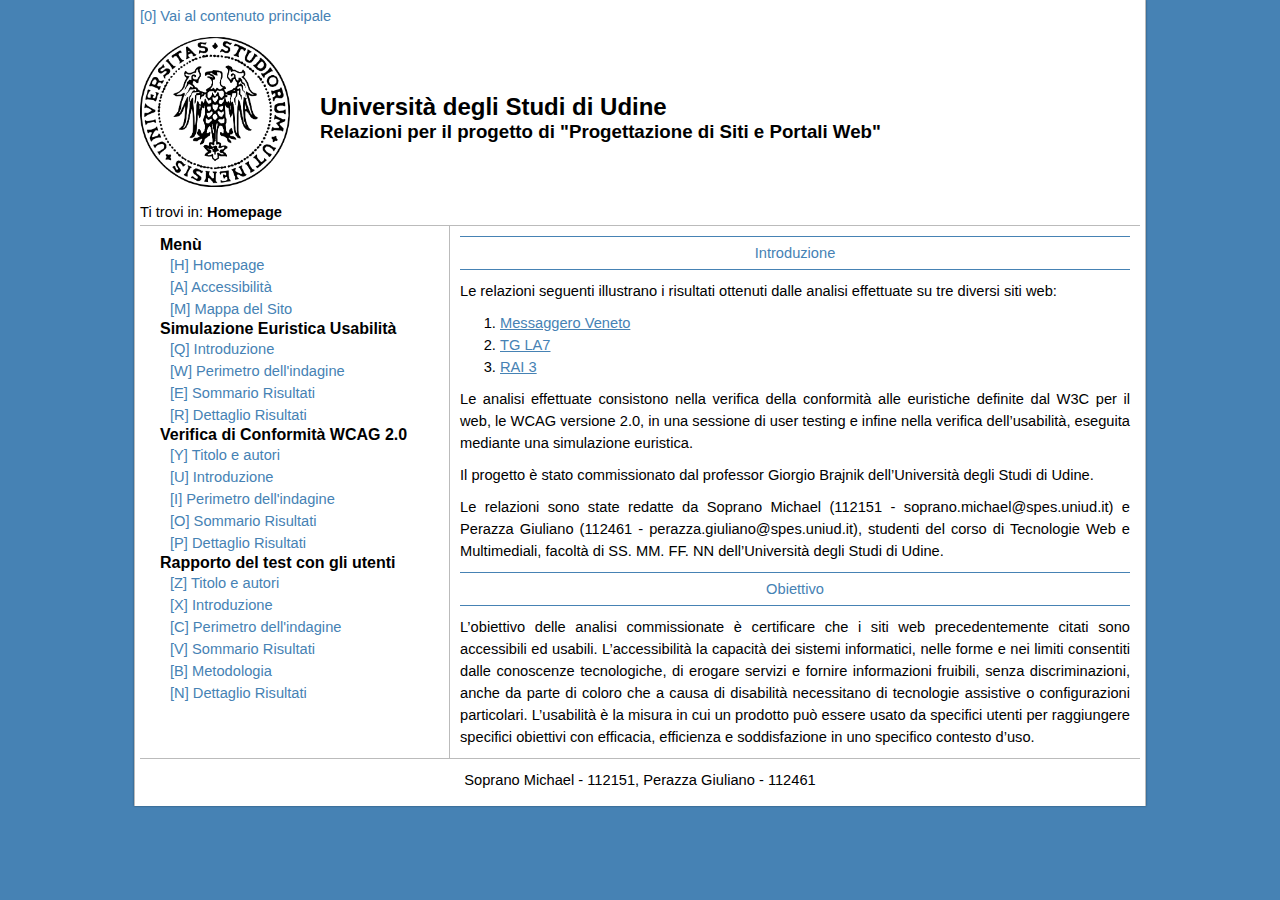
<file: Sito/index.html>
<!DOCTYPE html>
<html>
<head>
	<meta charset="utf-8">
	<title>Progettazione Siti e Portali Web </title>
	<link rel="stylesheet" media="screen" type="text/css" href="css/style.css"/>
</head>
<body>
	<div id="container">
		<div id="header">
			<a accesskey="0" href="#columnright">[0] Vai al contenuto principale</a><br />
			<div id="logo">
				<img src="img/logo_uniud.png" alt="Logo dell'università degli studi di Udine" width="150" height="150">				
			</div>
			<p id="location">Ti trovi in: <strong>Homepage</strong></p>
			<div id="title">
			<h2>Università degli Studi di Udine</h2>
				<h3>Relazioni per il progetto di "Progettazione di Siti e Portali Web"</h3>
				</div>
		</div>
		<div id="columnleft">
			<nav>
				<ul>
					<li>Menù</li>
					<li><a accesskey="h" href="index.html">[H] Homepage</a></li>
					<li><a accesskey="a" href="html/accessibilita.html">[A] Accessibilità</a></li>
					<li><a accesskey="m" href="html/mappa.html">[M] Mappa del Sito</a></li>
				</ul>			
					<ul>
						<li>Simulazione Euristica Usabilità</li>
						<li><a accesskey="q" href="html/simulazione.html#introduzione">[Q] Introduzione</a></li>
						<li><a accesskey="w" href="html/simulazione.html#perimetro">[W] Perimetro dell'indagine</a></li>
						<li><a accesskey="e" href="html/simulazione.html#sommario">[E] Sommario Risultati</a></li>
						<li><a accesskey="r" href="html/simulazione.html#dettaglio">[R] Dettaglio Risultati</a></li>
					</ul>					
					<ul>
						<li>Verifica di Conformità WCAG 2.0</li>
						<li><a accesskey="y" href="html/conformita.html#titolo">[Y] Titolo e autori</a></li>
						<li><a accesskey="u" href="html/conformita.html#introduzione">[U] Introduzione</a></li>
						<li><a accesskey="i" href="html/conformita.html#perimetro">[I] Perimetro dell'indagine</a></li>
						<li><a accesskey="o" href="html/conformita.html#sommario">[O] Sommario Risultati</a></li>
						<li><a accesskey="p" href="html/conformita.html#dettaglio">[P] Dettaglio Risultati</a></li>
					</ul>					
					<ul>
						<li>Rapporto del test con gli utenti</li>
						<li><a accesskey="Z" href="html/utenti.html#titolo">[Z] Titolo e autori</a></li>
						<li><a accesskey="X" href="html/utenti.html#introduzione">[X] Introduzione</a></li>
						<li><a accesskey="C" href="html/utenti.html#perimetro">[C] Perimetro dell'indagine</a></li>
						<li><a accesskey="V" href="html/utenti.html#sommario">[V] Sommario Risultati</a></li>
						<li><a accesskey="B" href="html/utenti.html#metodologia">[B] Metodologia</a></li>
						<li><a accesskey="N" href="html/utenti.html#dettaglio">[N] Dettaglio Risultati</a></li>
					</ul>
			</nav>
		</div>
		<div id="columnright">
			<p class="sectionTitle">Introduzione</p>

			<p>Le relazioni seguenti illustrano i risultati ottenuti dalle analisi effettuate su tre diversi siti web:</p>

				<ol>
					<li><a href="http://messaggeroveneto.gelocal.it">Messaggero Veneto</a></li>
					<li><a href="http://tg.la7.it">TG LA7</a></li>
					<li><a href="http://rai3.rai.it">RAI 3</a></li>
				</ol>
				
				<p>Le analisi effettuate consistono nella verifica della conformità alle euristiche definite dal W3C per il web, le WCAG versione 2.0, in una sessione di user testing e infine nella verifica dell’usabilità, eseguita mediante una simulazione euristica.</p>

				<p>Il progetto è stato commissionato dal professor Giorgio Brajnik dell’Università degli Studi di Udine.</p>

				<p>Le relazioni sono state redatte da Soprano Michael (112151 - soprano.michael@spes.uniud.it) e Perazza Giuliano (112461 - perazza.giuliano@spes.uniud.it), studenti del corso di Tecnologie Web e Multimediali, facoltà di SS. MM. FF. NN dell’Università degli Studi di Udine.</p>

			<p class="sectionTitle">Obiettivo</p>

			<p>L’obiettivo delle analisi commissionate è certificare che i siti web precedentemente citati sono accessibili ed usabili. L’accessibilità la capacità dei sistemi informatici, nelle forme e nei limiti consentiti dalle conoscenze tecnologiche, di erogare servizi e fornire informazioni fruibili, senza discriminazioni, anche da parte di coloro che a causa di disabilità necessitano di tecnologie assistive o configurazioni particolari. L’usabilità è la misura in cui un prodotto può essere usato da specifici utenti per raggiungere specifici obiettivi con efficacia, efficienza e soddisfazione in uno specifico contesto d’uso.</p>

		</div>
		<div id="footer">
			<p id="authors">Soprano Michael - 112151, Perazza Giuliano - 112461</p>
		</div>
	</div>
</body>
</html>
</file>
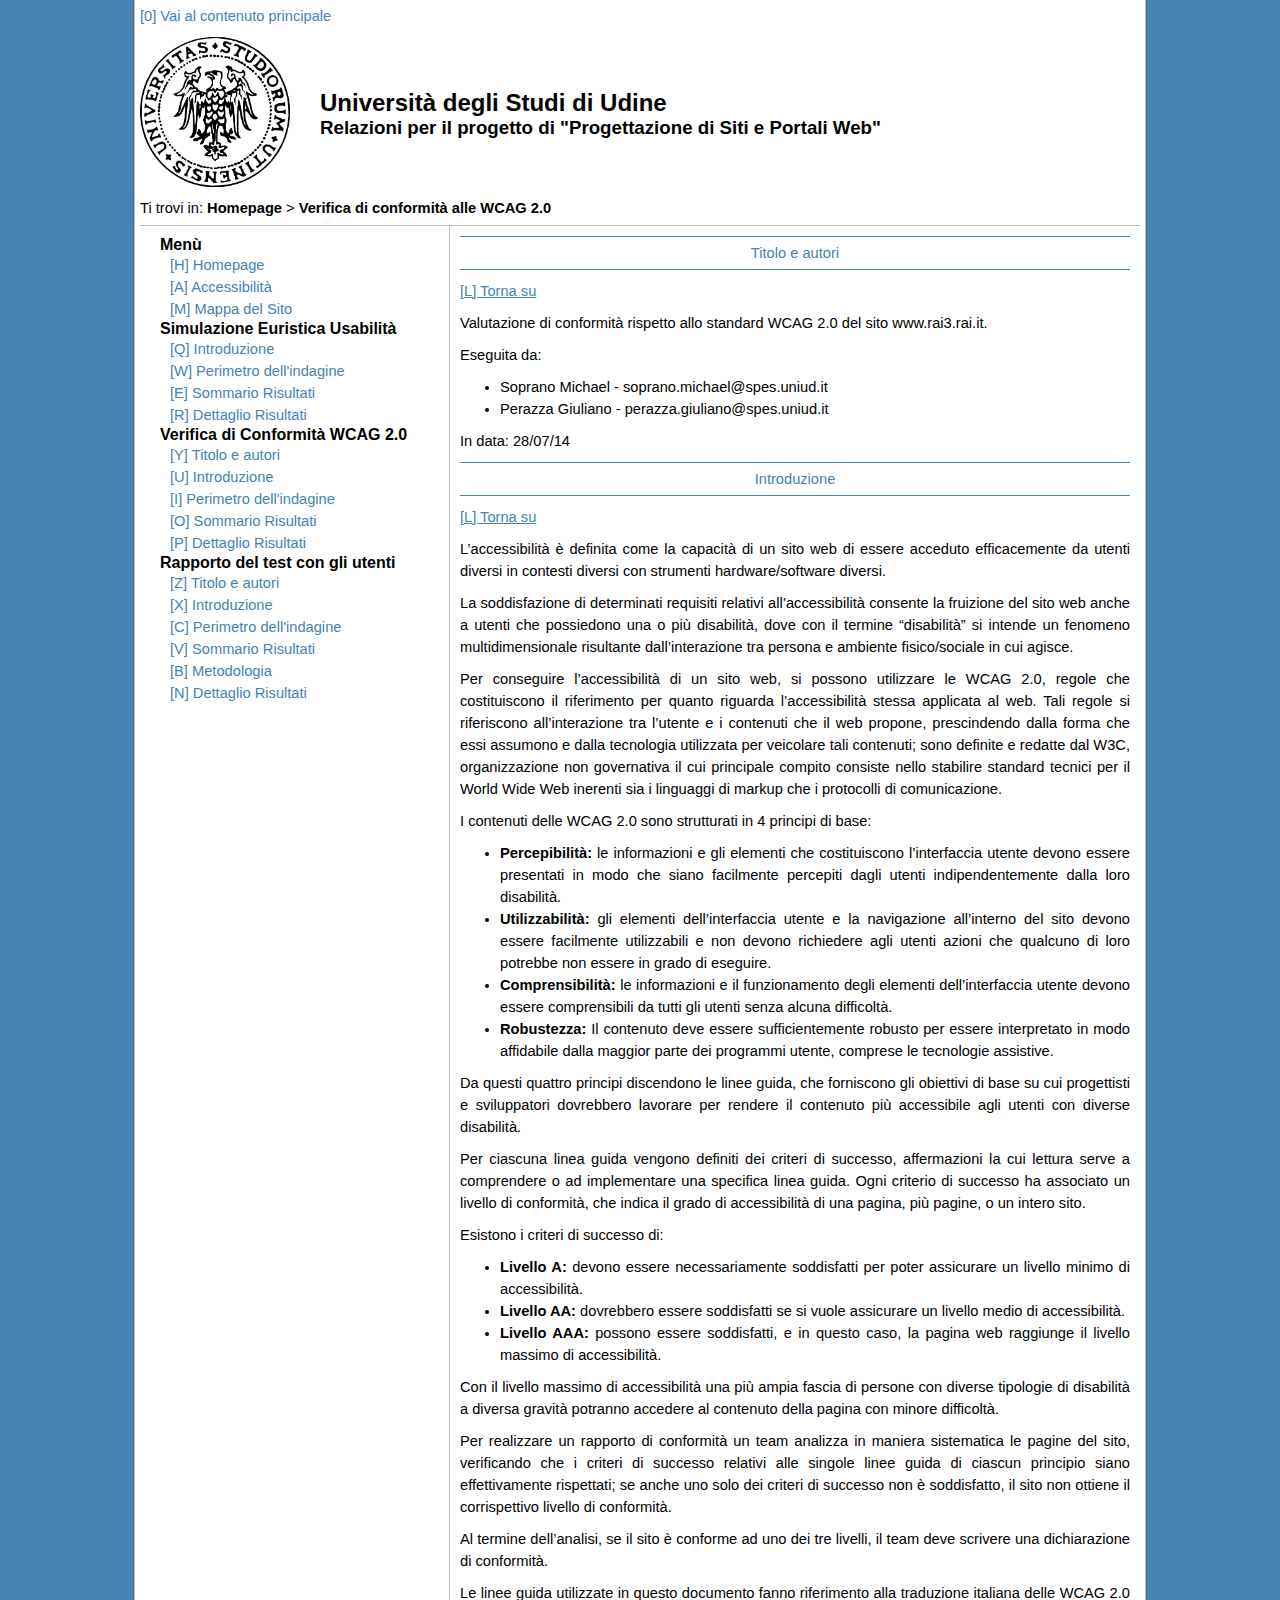
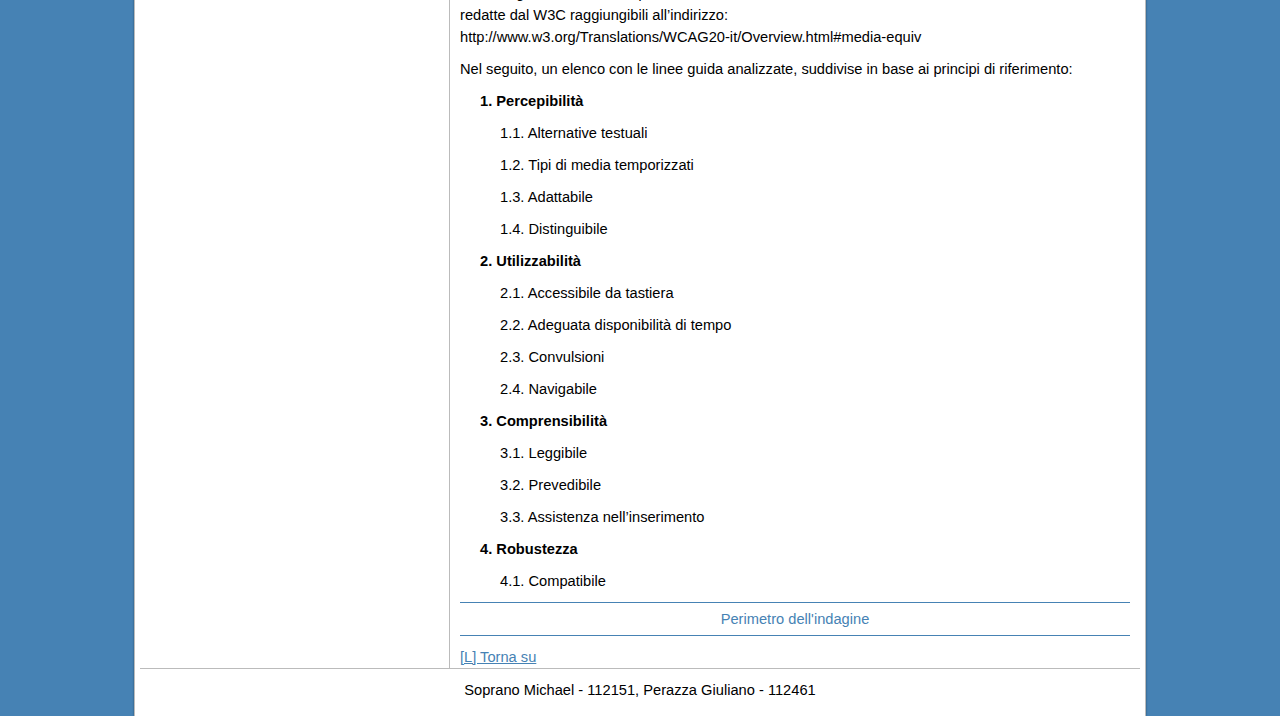
<file: Sito/html/conformita.html>
<?xml version="1.0" encoding="UTF-8"?>
<!DOCTYPE html PUBLIC "-//W3C//DTD XHTML 1.0 Transitional//EN" "http://www.w3.org/TR/xhtml1/DTD/xhtml1-transitional.dtd">
<html xmlns="http://www.w3.org/1999/xhtml" xml:lang="it" lang="it">
<head>
	<title>Progettazione Siti e Portali Web </title>
	<link rel="stylesheet" media="screen" type="text/css" href="../css/style.css"/>
</head>
<body>
	<div id="container">
		<div id="header">
			<a accesskey="0" href="#columnright">[0] Vai al contenuto principale</a><br />
			<div id="logo">
				<a name="top"><img src="../img/logo_uniud.png" alt="Logo dell'università degli studi di Udine" width="150" height="150"></a>	
			</div>
			<p id="location">Ti trovi in: <strong>Homepage</strong> > <strong>Verifica di conformità alle WCAG 2.0</strong></p>
			<div id="title">
			<h2>Università degli Studi di Udine</h2>
				<h3>Relazioni per il progetto di "Progettazione di Siti e Portali Web"</h3>
				</div>
		</div>
		<div id="columnleft">
			<nav>
				<ul>
					<li>Menù</li>
					<li><a accesskey="h" href="../index.html">[H] Homepage</a></li>
					<li><a accesskey="a" href="accessibilita.html">[A] Accessibilità</a></li>
					<li><a accesskey="m" href="mappa.html">[M] Mappa del Sito</a></li>
				</ul>
				<ul>			
					<ul>
						<li>Simulazione Euristica Usabilità</li>
						<li><a accesskey="q" href="simulazione.html#introduzione">[Q] Introduzione</a></li>
						<li><a accesskey="w" href="simulazione.html#perimetro">[W] Perimetro dell'indagine</a></li>
						<li><a accesskey="e" href="simulazione.html#sommario">[E] Sommario Risultati</a></li>
						<li><a accesskey="r" href="simulazione.html#dettaglio">[R] Dettaglio Risultati</a></li>
					</ul>					
					<ul>
						<li>Verifica di Conformità WCAG 2.0</li>
						<li><a accesskey="y" href="conformita.html#titolo">[Y] Titolo e autori</a></li>
						<li><a accesskey="u" href="conformita.html#introduzione">[U] Introduzione</a></li>
						<li><a accesskey="i" href="conformita.html#perimetro">[I] Perimetro dell'indagine</a></li>
						<li><a accesskey="o" href="conformita.html#sommario">[O] Sommario Risultati</a></li>
						<li><a accesskey="p" href="conformita.html#dettaglio">[P] Dettaglio Risultati</a></li>
					</ul>					
					<ul>
						<li>Rapporto del test con gli utenti</li>
						<li><a accesskey="Z" href="utenti.html#titolo">[Z] Titolo e autori</a></li>
						<li><a accesskey="X" href="utenti.html#introduzione">[X] Introduzione</a></li>
						<li><a accesskey="C" href="utenti.html#perimetro">[C] Perimetro dell'indagine</a></li>
						<li><a accesskey="V" href="utenti.html#sommario">[V] Sommario Risultati</a></li>
						<li><a accesskey="B" href="utenti.html#metodologia">[B] Metodologia</a></li>
						<li><a accesskey="N" href="utenti.html#dettaglio">[N] Dettaglio Risultati</a></li>
					</ul>
				</ul>
			</nav>
		</div>
		<div id="columnright">
			
		<p class="sectionTitle"><a name="titolo">Titolo e autori</a></p>
			
			<a accesskey="l" href="#top">[L] Torna su</a>

			<p>Valutazione di conformità rispetto allo standard WCAG 2.0 del sito www.rai3.rai.it.</p>
			
			<p>Eseguita da:</p>

			<ul>
				<li>Soprano Michael - soprano.michael@spes.uniud.it</li>
				<li>Perazza Giuliano - perazza.giuliano@spes.uniud.it</li>
			</ul>

			<p>In data: 28/07/14</p>

			<p class="sectionTitle"><a name="introduzione">Introduzione</a></p>

			<a accesskey="l" href="#top">[L] Torna su</a>

			<p>L’accessibilità è definita come la capacità di un sito web di essere acceduto efficacemente da utenti diversi in contesti diversi con strumenti hardware/software diversi.</p> 

			<p>La soddisfazione di determinati requisiti relativi all’accessibilità consente la fruizione del sito web anche a utenti che possiedono una o più disabilità, dove con il termine “disabilità” si intende un fenomeno multidimensionale risultante dall’interazione tra persona e ambiente fisico/sociale in cui agisce.</p>

			<p>Per conseguire l’accessibilità di un sito web, si possono utilizzare le WCAG 2.0, regole che costituiscono il riferimento per quanto riguarda l’accessibilità stessa applicata al web. Tali regole si riferiscono all’interazione tra l’utente e i contenuti che il web propone, prescindendo dalla forma che essi assumono e dalla tecnologia utilizzata per veicolare tali contenuti; sono definite e redatte dal W3C, organizzazione non governativa il cui principale compito consiste nello stabilire standard tecnici per il World Wide Web inerenti sia i linguaggi di markup che i protocolli di comunicazione.</p>

			<p>I contenuti delle WCAG 2.0 sono strutturati in 4 principi di base:</p>

				<ul>
					<li><strong>Percepibilità: </strong>le informazioni e gli elementi che costituiscono l’interfaccia utente devono essere presentati in modo che siano facilmente percepiti dagli utenti indipendentemente dalla loro disabilità.</li>
					<li><strong>Utilizzabilità: </strong>gli elementi dell’interfaccia utente e la navigazione all’interno del sito devono essere facilmente utilizzabili e non devono richiedere agli utenti azioni che qualcuno di loro potrebbe non essere in grado di eseguire.</li>
					<li><strong>Comprensibilità: </strong>le informazioni e il funzionamento degli elementi dell’interfaccia utente devono essere comprensibili da tutti gli utenti senza alcuna difficoltà.</li>
					<li><strong>Robustezza: </strong>Il contenuto deve essere sufficientemente robusto per essere interpretato in modo affidabile dalla maggior parte dei programmi utente, comprese le tecnologie assistive.</li>
				</ul>

			<p>Da questi quattro principi discendono le linee guida, che forniscono gli obiettivi di base su cui progettisti e sviluppatori dovrebbero lavorare per rendere il contenuto più accessibile agli utenti con diverse disabilità.</p> 

			<p>Per ciascuna linea guida vengono definiti dei criteri di successo, affermazioni la cui lettura serve a comprendere o ad implementare una specifica linea guida. Ogni criterio di successo ha associato un livello di conformità, che indica il grado di accessibilità di una pagina, più pagine, o un intero sito.</p>

			<p>Esistono i criteri di successo di:</p>

				<ul>
					<li><strong>Livello A: </strong>devono essere necessariamente soddisfatti per poter assicurare un livello minimo di accessibilità.</li>
					<li><strong>Livello AA: </strong>dovrebbero essere soddisfatti se si vuole assicurare un livello medio di accessibilità.</li>
					<li><strong>Livello AAA: </strong>possono essere soddisfatti, e in questo caso, la pagina web raggiunge il livello massimo di accessibilità.</li>
				</ul>

			<p>Con il livello massimo di accessibilità una più ampia fascia di persone con diverse tipologie di disabilità a diversa gravità potranno accedere al contenuto della pagina con minore difficoltà.</p> 

			<p>Per realizzare un rapporto di conformità un team analizza in maniera sistematica le pagine del sito, verificando che i criteri di successo relativi alle singole linee guida di ciascun principio siano effettivamente rispettati; se anche uno solo dei criteri di successo non è soddisfatto, il sito non ottiene il corrispettivo livello di conformità.</p>

			<p>Al termine dell’analisi, se il sito è conforme ad uno dei tre livelli, il team deve scrivere una dichiarazione di conformità.</p>

			<p>Le linee guida utilizzate in questo documento fanno riferimento alla traduzione italiana delle WCAG 2.0 redatte dal W3C raggiungibili all’indirizzo: <br />http://www.w3.org/Translations/WCAG20-it/Overview.html#media-equiv</p>

			<p>Nel seguito, un elenco con le linee guida analizzate, suddivise in base ai principi di riferimento:</p>

			<div class="principle">
				<p><strong>1.	Percepibilità</strong></p>
				<p>1.1.	Alternative testuali</p>
				<p>1.2.	Tipi di media temporizzati</p>
				<p>1.3.	Adattabile</p>
				<p>1.4.	Distinguibile</p>
			</div>

			<div class="principle">
				<p><strong>2.	Utilizzabilità</strong></p>
				<p>2.1.	Accessibile da tastiera</p>
				<p>2.2.	Adeguata disponibilità di tempo</p>
				<p>2.3.	Convulsioni</p>
				<p>2.4.	Navigabile</p>
			</div>

			<div class="principle">
				<p><strong>3.	Comprensibilità</strong></p>
				<p>3.1.	Leggibile</p>
				<p>3.2.	Prevedibile</p>
				<p>3.3.	Assistenza nell’inserimento</p>
			</div>
			<div class="principle">
				<p><strong>4.	Robustezza</strong></p>
				<p>4.1.	Compatibile </p>
			</div>

			<p class="sectionTitle"><a name="perimetro">Perimetro dell'indagine</a></p>

			<a accesskey="l" href="#top">[L] Torna su</a>

		</div>
		<div id="footer">
			<p id="authors">Soprano Michael - 112151, Perazza Giuliano - 112461</p>
		</div>
	</div>
</body>
</file>
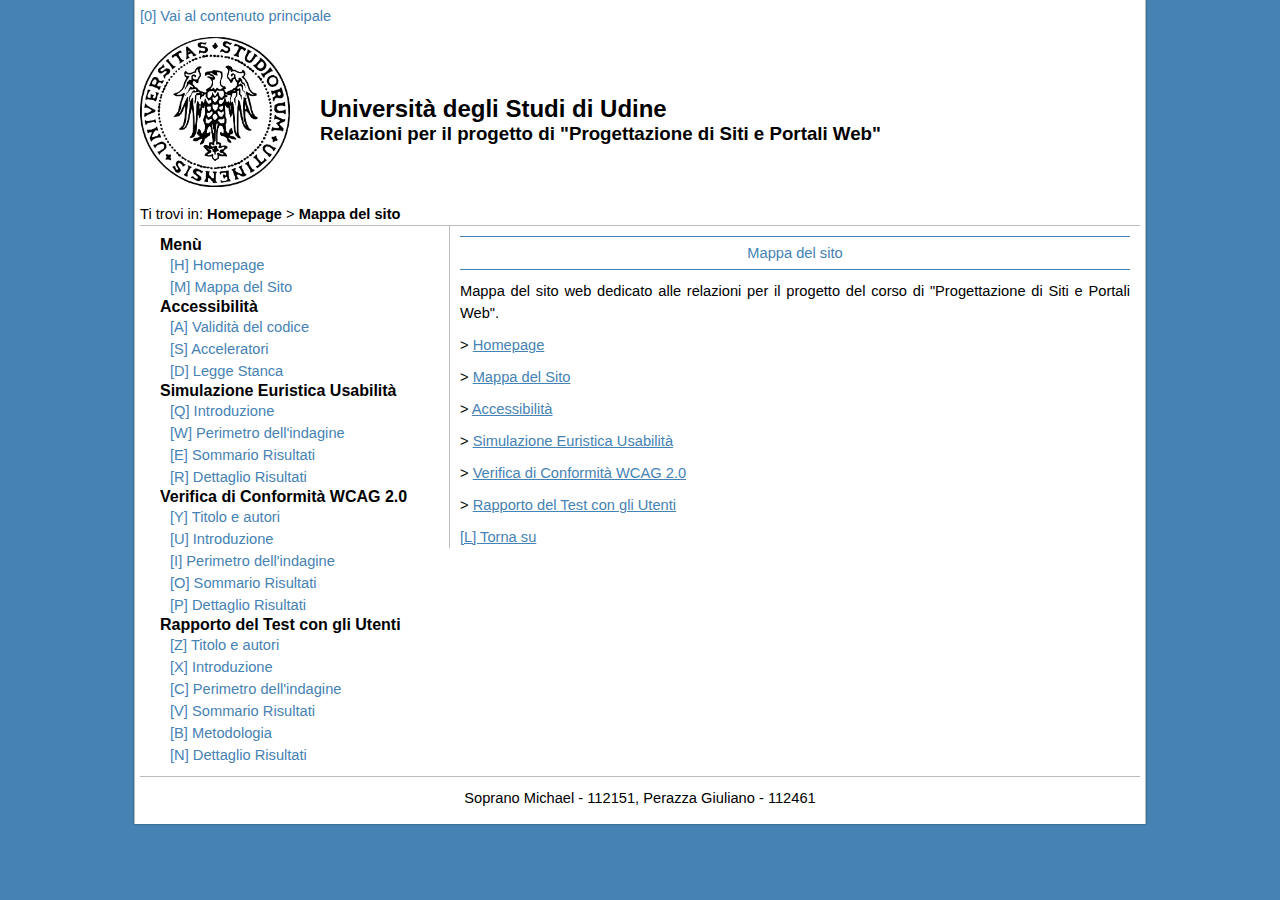
<file: Sito/html/mappa.html>
<!DOCTYPE html>
<html>
<head>
	<meta charset="utf-8">
	<title>Progettazione Siti e Portali Web </title>
	<link rel="stylesheet" media="screen" type="text/css" href="../css/style.css"/>
	<link rel="stylesheet" type="text/css" href="../css/print.css" media="print">
	<link rel="shortcut icon" href="../img/favicon.ico" type="image/x-icon">
	<link rel="icon" href="../img/favicon.ico" type="image/x-icon">
</head>
<body>
	<div id="container">
		<div id="header">
			<a accesskey="0" href="#columnright">[0] Vai al contenuto principale</a><br />
			<div id="logo">
				<a id="top"><img src="../img/logo_uniud.png" alt="Logo dell'università degli studi di Udine" width="150" height="150"/></a>		
			</div>
			<p id="location">Ti trovi in: <strong>Homepage</strong> > <strong>Mappa del sito</strong></p>
			<div id="title">
				<h2>Università degli Studi di Udine</h2>
				<h3>Relazioni per il progetto di "Progettazione di Siti e Portali Web"</h3>
			</div>
		</div>
		<div id="columnleft">
			<nav>
				<ul>
					<li>Menù</li>
					<li><a accesskey="h" href="../index.html">[H] Homepage</a></li>					
					<li><a accesskey="m" href="mappa.html">[M] Mappa del Sito</a></li>
				</ul>
				<ul>
					<li>Accessibilità</li>
					<li><a accesskey="a" href="accessibilita.html#validita">[A] Validità del codice</a></li>
					<li><a accesskey="s" href="accessibilita.html#acceleratori">[S] Acceleratori</a></li>
					<li><a accesskey="d" href="accessibilita.html#legge">[D] Legge Stanca</a></li>		
				</ul>
				<ul>
					<li>Simulazione Euristica Usabilità</li>
					<li><a accesskey="q" href="simulazione.html#introduzione">[Q] Introduzione</a></li>
					<li><a accesskey="w" href="simulazione.html#perimetro">[W] Perimetro dell'indagine</a></li>
					<li><a accesskey="e" href="simulazione.html#sommario">[E] Sommario Risultati</a></li>
					<li><a accesskey="r" href="simulazione.html#dettaglio">[R] Dettaglio Risultati</a></li>
				</ul>					
				<ul>
					<li>Verifica di Conformità WCAG 2.0</li>
					<li><a accesskey="y" href="conformita.html#titolo">[Y] Titolo e autori</a></li>
					<li><a accesskey="u" href="conformita.html#introduzione">[U] Introduzione</a></li>
					<li><a accesskey="i" href="conformita.html#perimetro">[I] Perimetro dell'indagine</a></li>
					<li><a accesskey="o" href="conformita.html#sommario">[O] Sommario Risultati</a></li>
					<li><a accesskey="p" href="conformita.html#dettaglio">[P] Dettaglio Risultati</a></li>
				</ul>					
				<ul>
					<li>Rapporto del Test con gli Utenti</li>
					<li><a accesskey="Z" href="utenti.html#titolo">[Z] Titolo e autori</a></li>
					<li><a accesskey="X" href="utenti.html#introduzione">[X] Introduzione</a></li>
					<li><a accesskey="C" href="utenti.html#perimetro">[C] Perimetro dell'indagine</a></li>
					<li><a accesskey="V" href="utenti.html#sommario">[V] Sommario Risultati</a></li>
					<li><a accesskey="B" href="utenti.html#metodologia">[B] Metodologia</a></li>
					<li><a accesskey="N" href="utenti.html#dettaglio">[N] Dettaglio Risultati</a></li>
				</ul>
			</nav>
		</div>
		<div id="columnright">

			<p class="sectionTitle">Mappa del sito</p>

			<p>Mappa del sito web dedicato alle relazioni per il progetto del corso di "Progettazione di Siti e Portali Web".</p>

			<div id="sitemap">
				<p> > <a href="../index.html">Homepage</a></p>
				<p> > <a href="mappa.html">Mappa del Sito</a></p>
				<p> > <a href="accessibilita.html">Accessibilità</a></p>
				<p> > <a href="simulazione.html">Simulazione Euristica Usabilità</a></p>
				<p> > <a href="conformita.html">Verifica di Conformità WCAG 2.0</a></p>
				<p> > <a href="utenti.html">Rapporto del Test con gli Utenti</a></p>
			</div>

			<a accesskey="l" href="#top" class="linktop">[L] Torna su</a>

		</div>
		<div id="footer">
			<p id="authors">Soprano Michael - 112151, Perazza Giuliano - 112461</p>
		</div>
	</div>
</body>
</file>
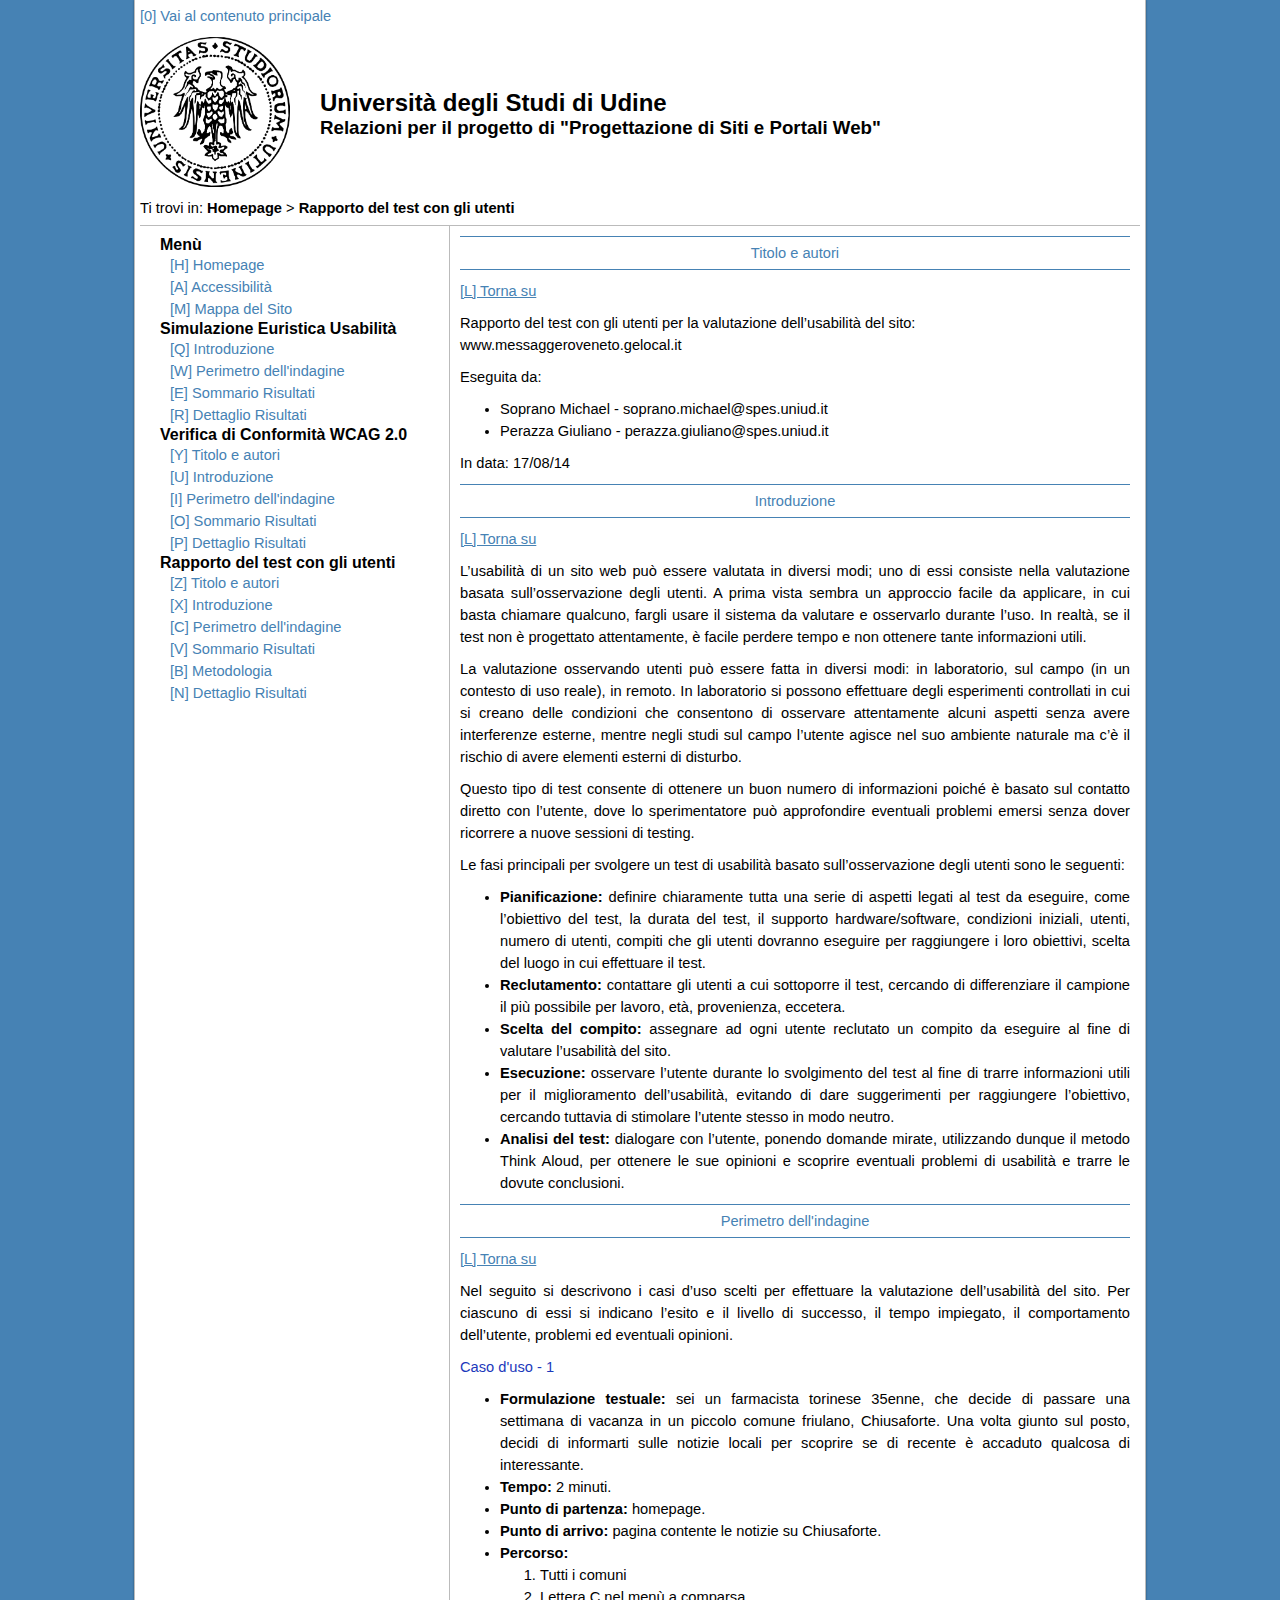
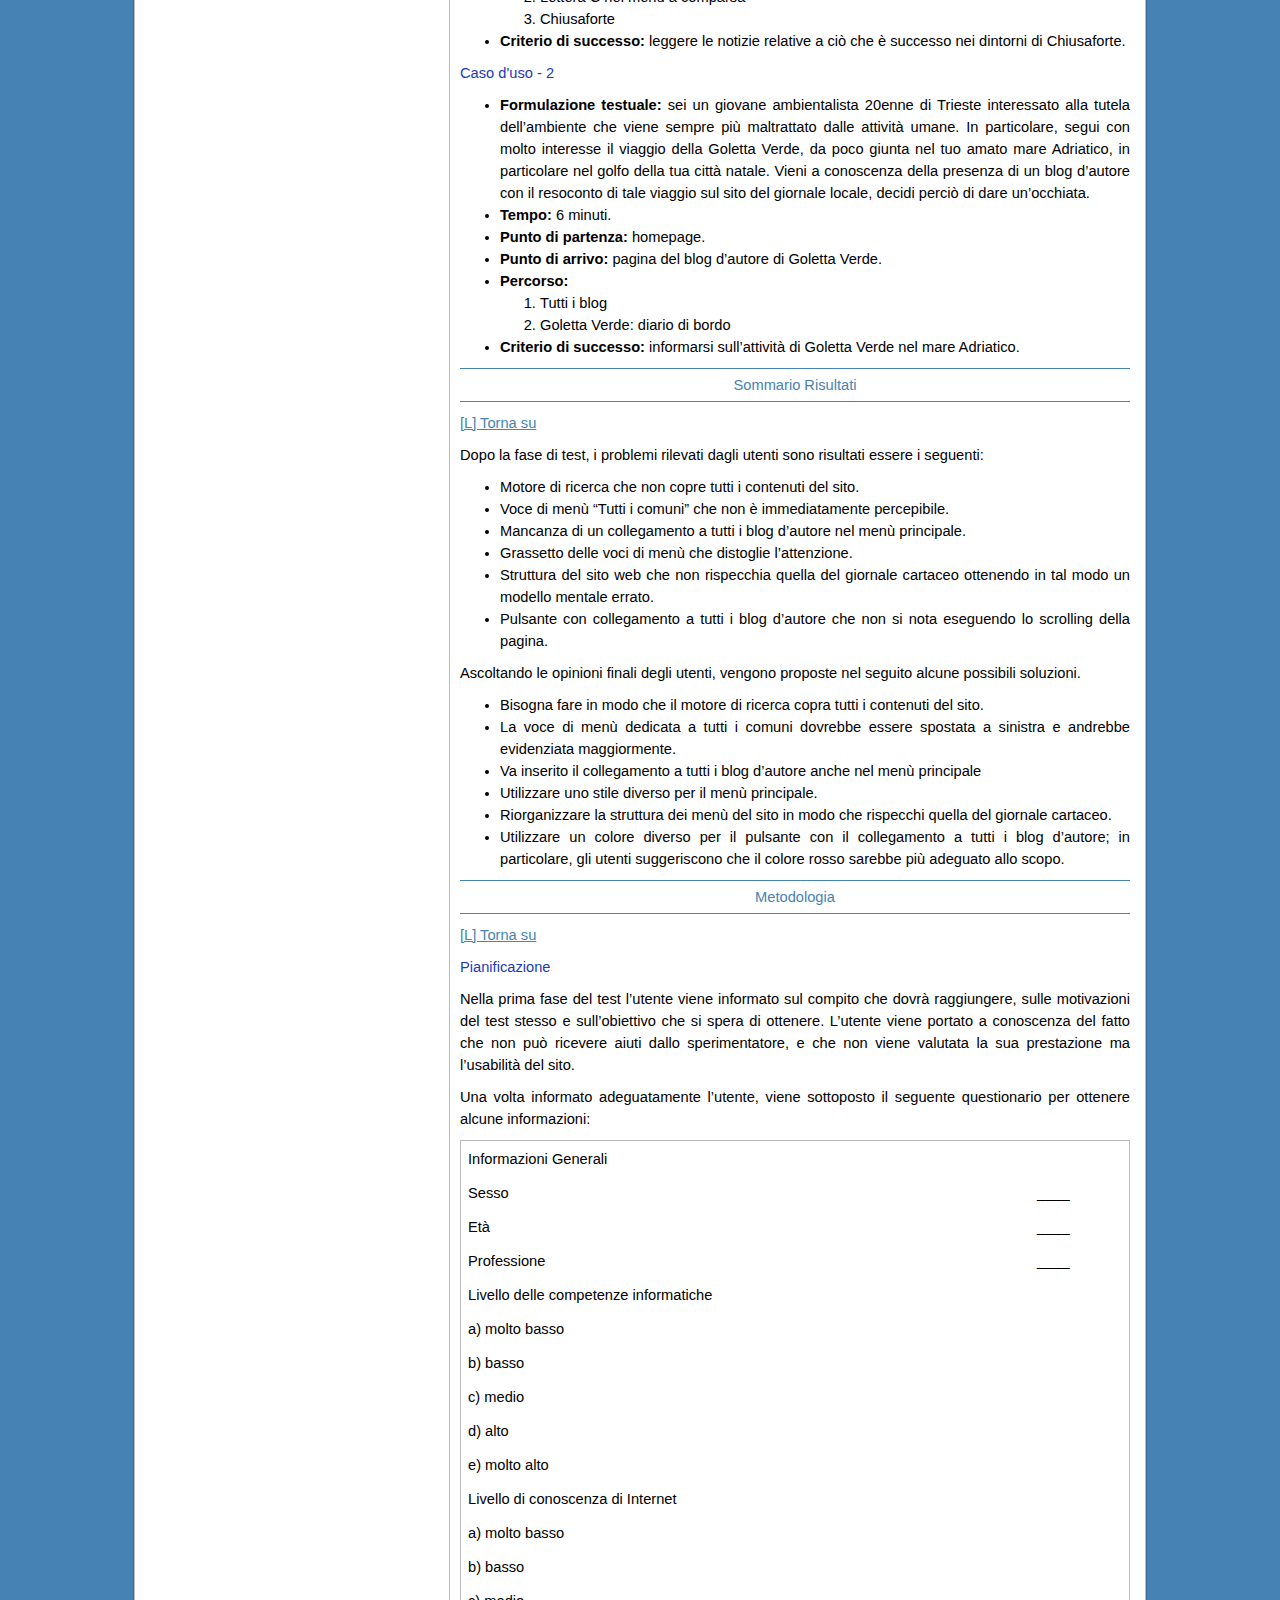
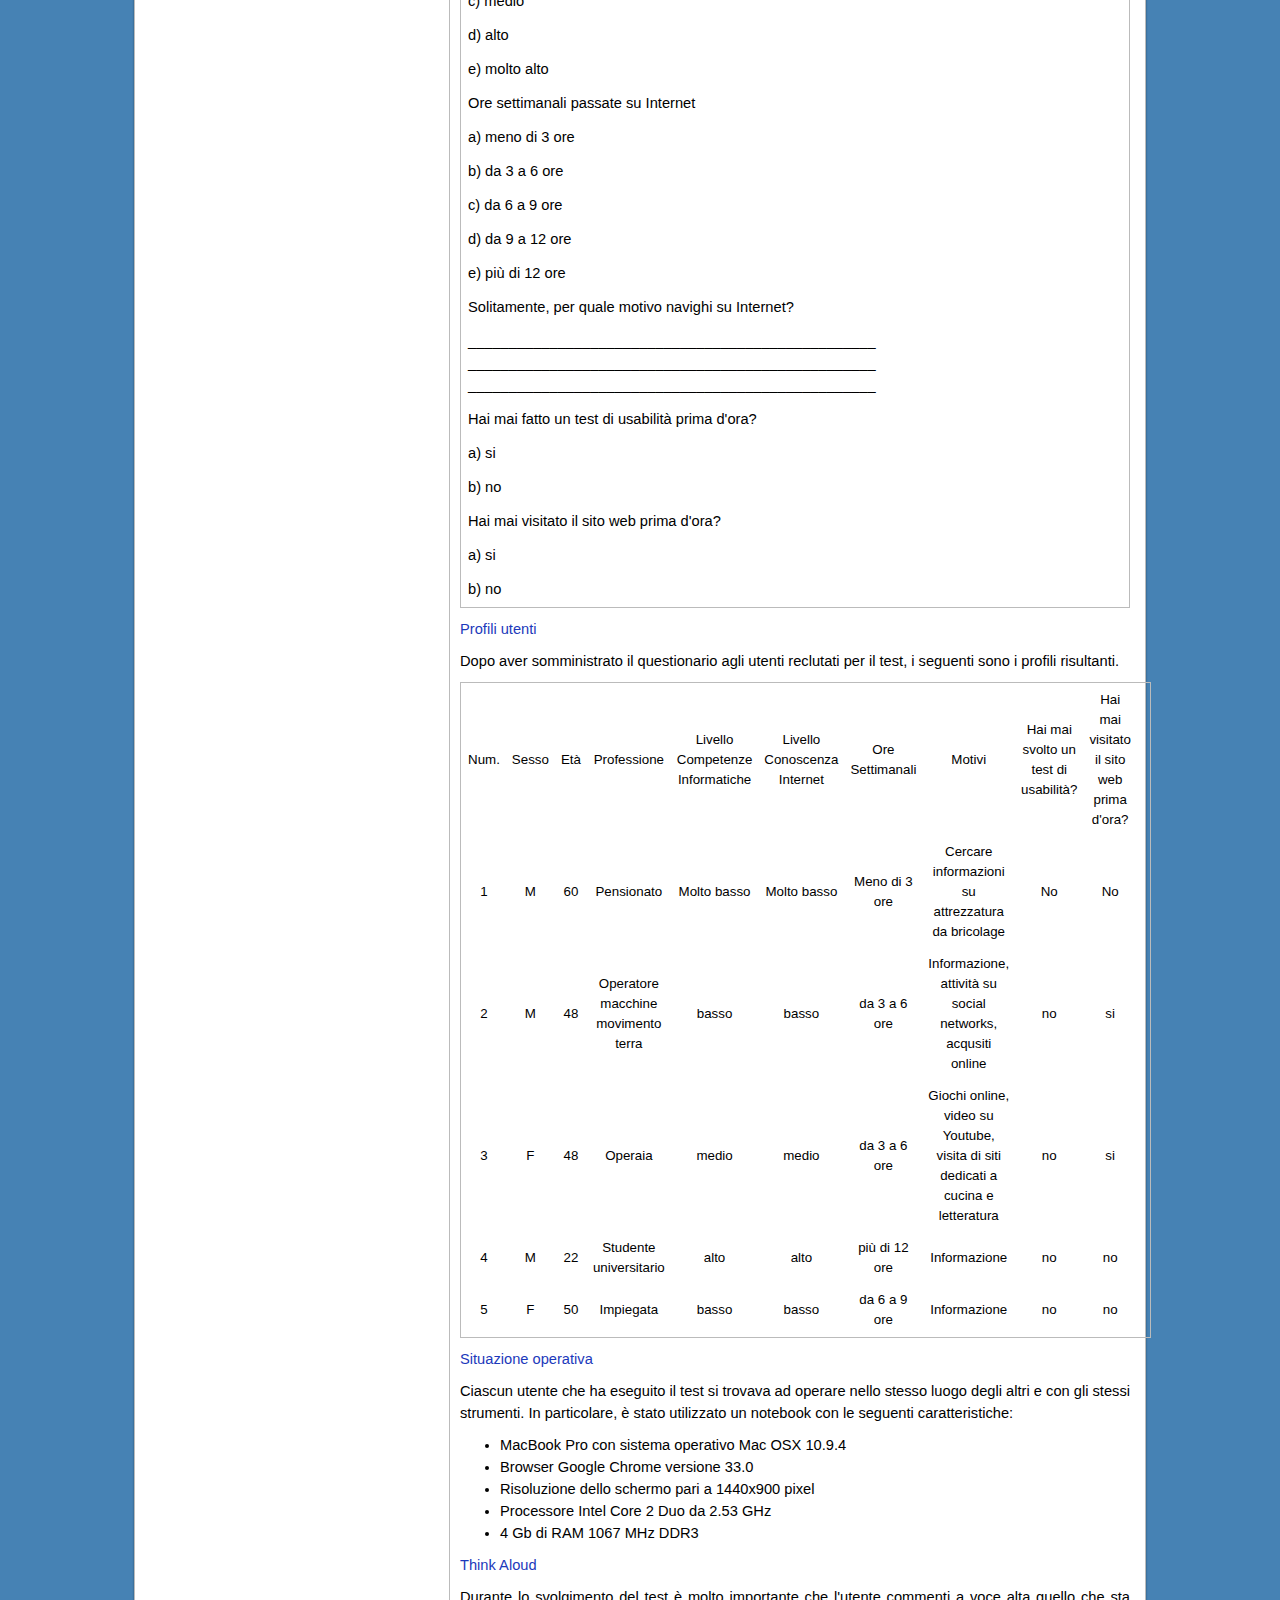
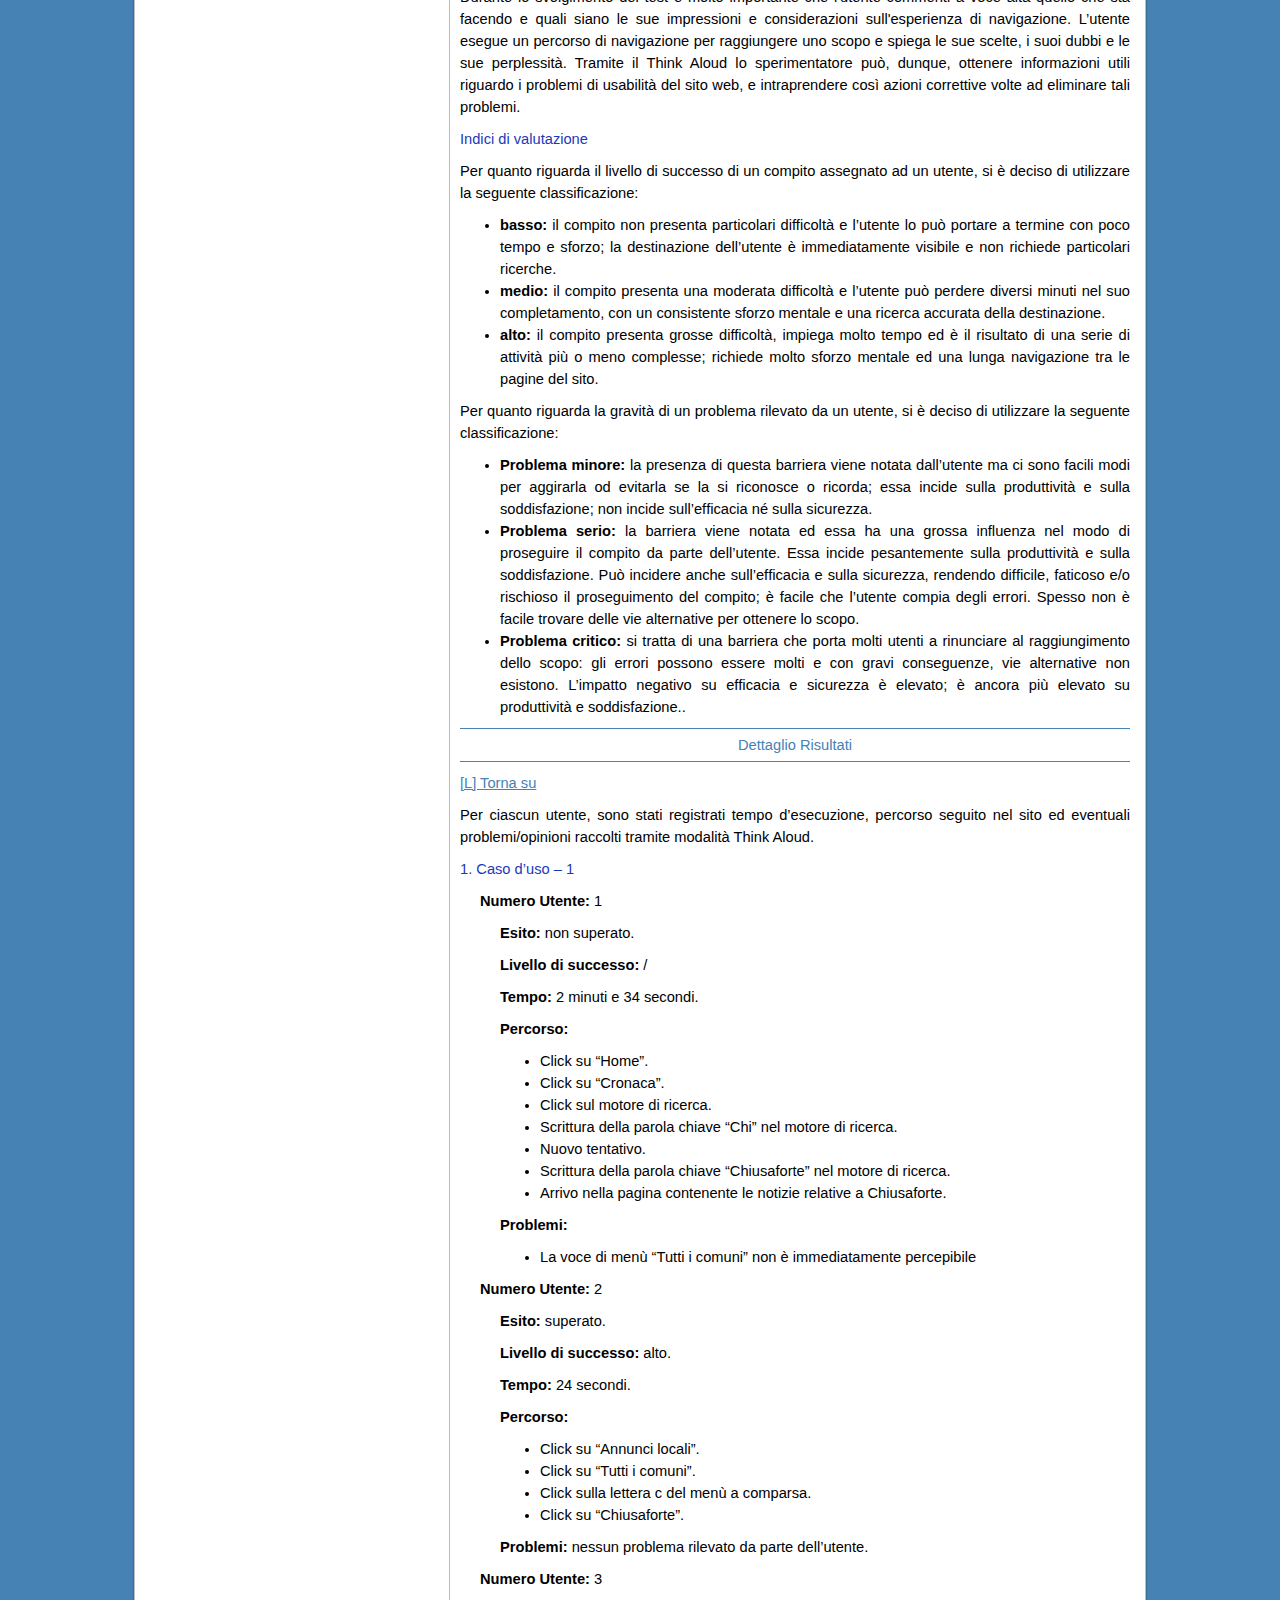
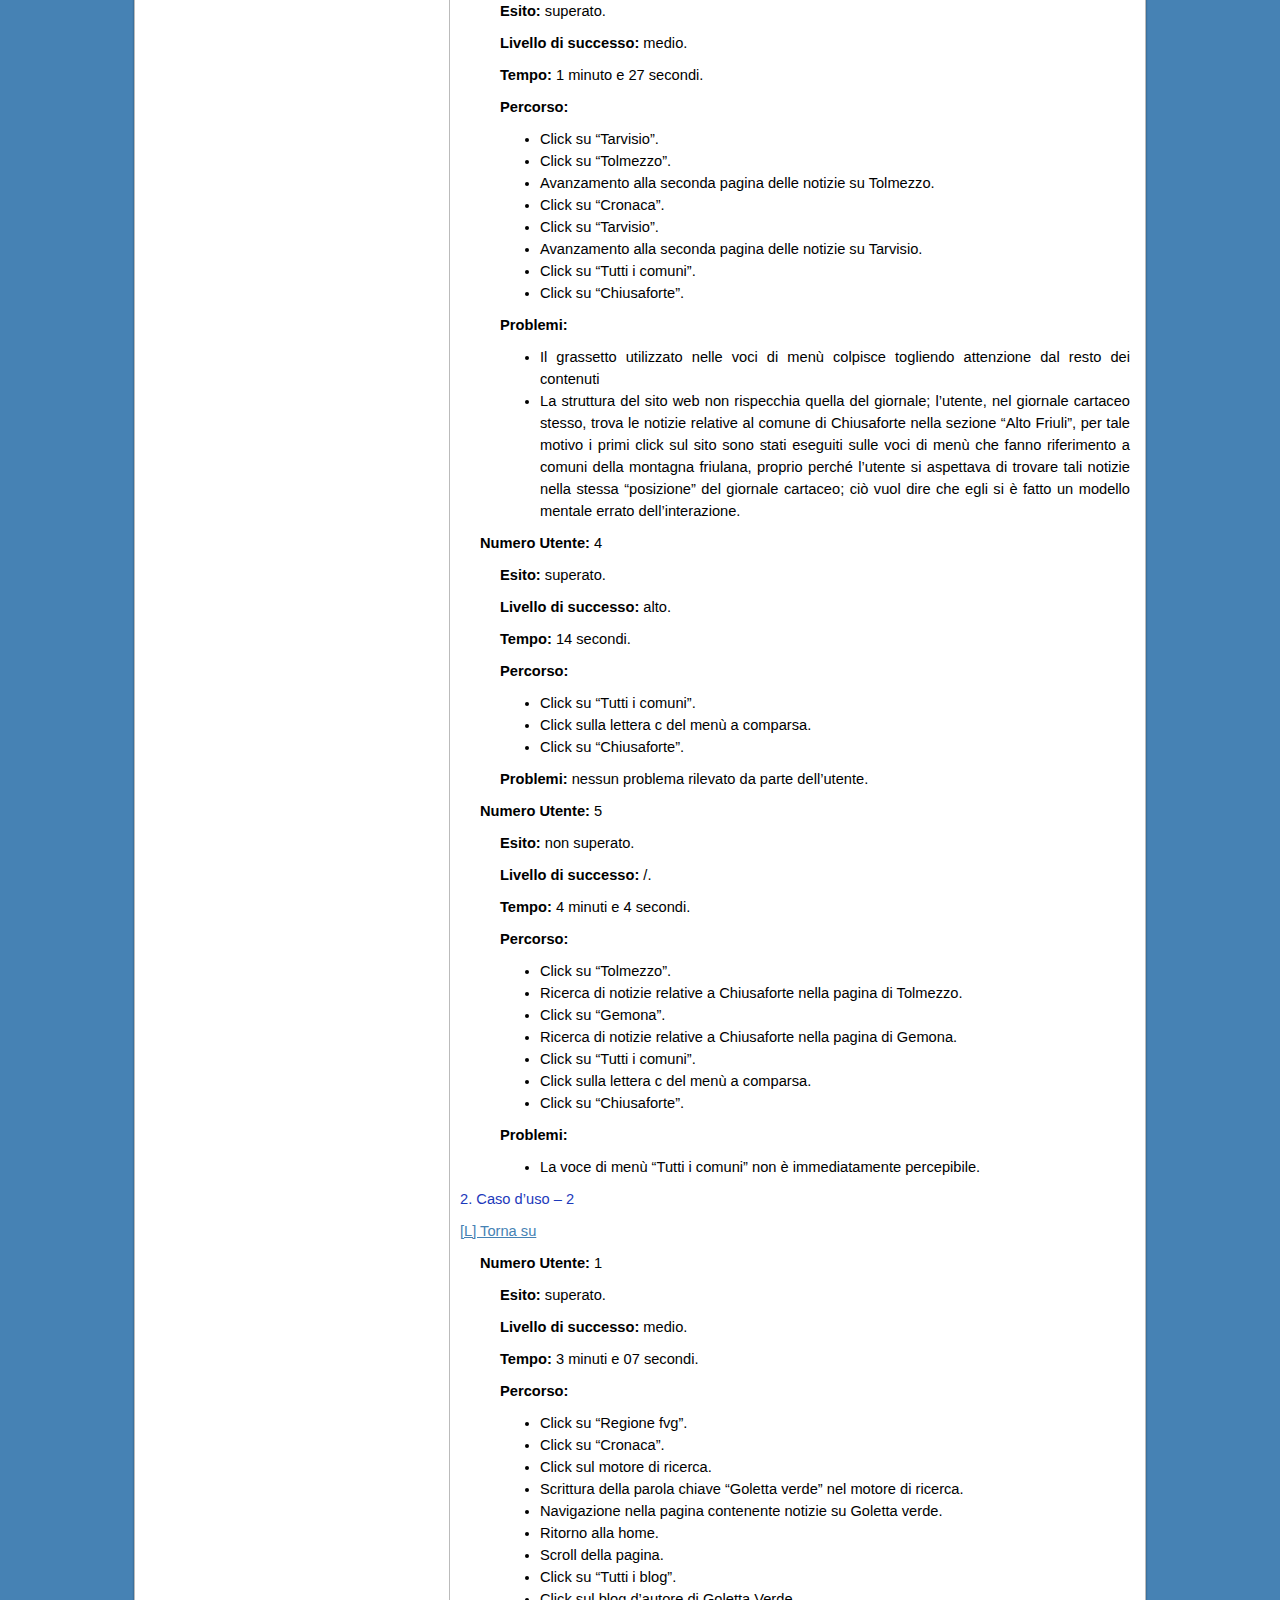
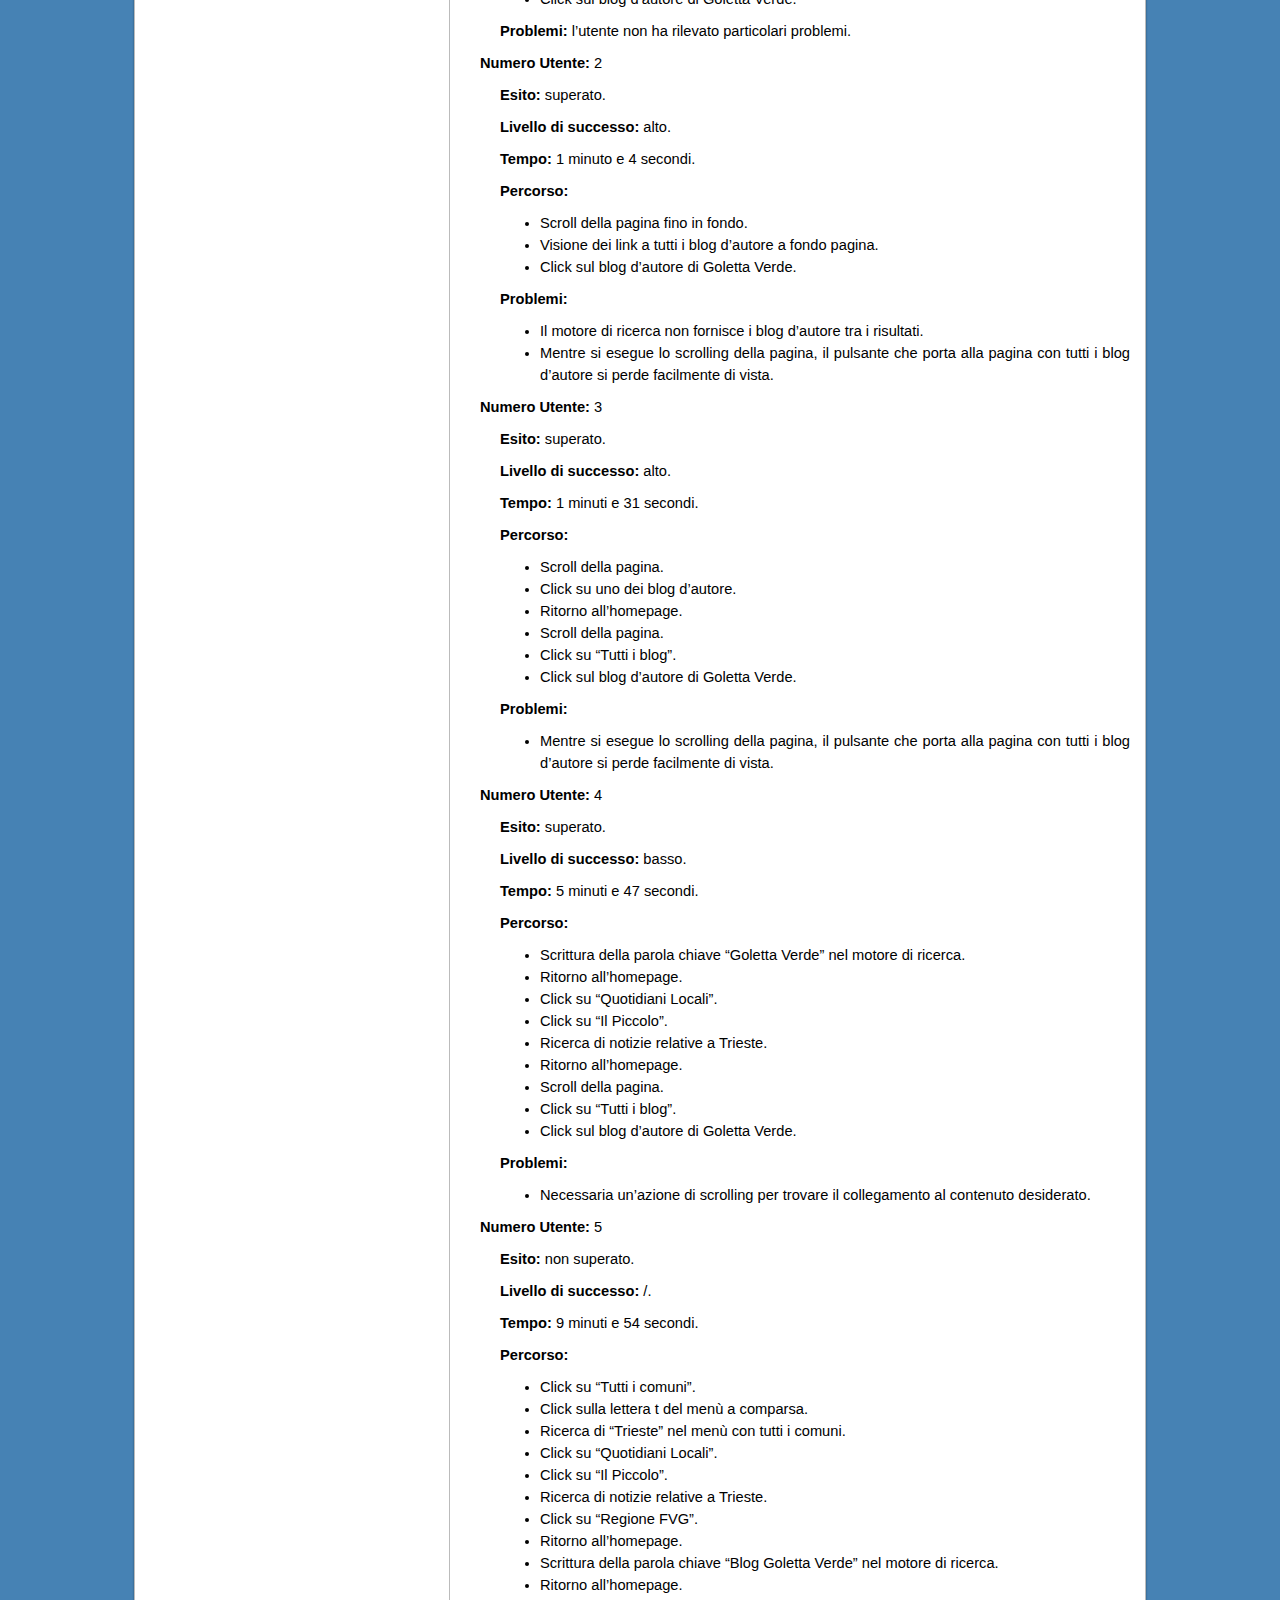
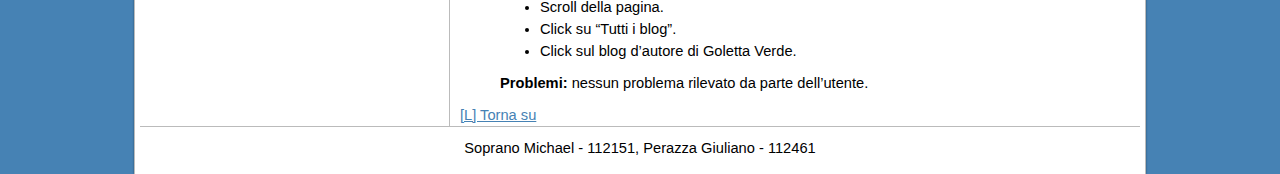
<file: Sito/html/utenti.html>
<?xml version="1.0" encoding="UTF-8"?>
<!DOCTYPE html PUBLIC "-//W3C//DTD XHTML 1.0 Transitional//EN" "http://www.w3.org/TR/xhtml1/DTD/xhtml1-transitional.dtd">
<html xmlns="http://www.w3.org/1999/xhtml" xml:lang="it" lang="it">
<head>
	<title>Progettazione Siti e Portali Web </title>
	<link rel="stylesheet" media="screen" type="text/css" href="../css/style.css"/>
</head>
<body>
	<div id="container">
		<div id="header">
			<a accesskey="0" href="#columnright">[0] Vai al contenuto principale</a><br />
			<div id="logo">
				<a name="top"><img src="../img/logo_uniud.png" alt="Logo dell'università degli studi di Udine" width="150" height="150"></a>		
			</div>
			<p id="location">Ti trovi in: <strong>Homepage</strong> > <strong>Rapporto del test con gli utenti</strong></p>
			<div id="title">
			<h2>Università degli Studi di Udine</h2>
				<h3>Relazioni per il progetto di "Progettazione di Siti e Portali Web"</h3>
				</div>
		</div>
		<div id="columnleft">
			<nav>
				<ul>
					<li>Menù</li>
					<li><a accesskey="h" href="../index.html">[H] Homepage</a></li>
					<li><a accesskey="a" href="accessibilita.html">[A] Accessibilità</a></li>
					<li><a accesskey="m" href="mappa.html">[M] Mappa del Sito</a></li>
				</ul>
				<ul>			
					<ul>
						<li>Simulazione Euristica Usabilità</li>
						<li><a accesskey="q" href="simulazione.html#introduzione">[Q] Introduzione</a></li>
						<li><a accesskey="w" href="simulazione.html#perimetro">[W] Perimetro dell'indagine</a></li>
						<li><a accesskey="e" href="simulazione.html#sommario">[E] Sommario Risultati</a></li>
						<li><a accesskey="r" href="simulazione.html#dettaglio">[R] Dettaglio Risultati</a></li>
					</ul>					
					<ul>
						<li>Verifica di Conformità WCAG 2.0</li>
						<li><a accesskey="y" href="conformita.html#titolo">[Y] Titolo e autori</a></li>
						<li><a accesskey="u" href="conformita.html#introduzione">[U] Introduzione</a></li>
						<li><a accesskey="i" href="conformita.html#perimetro">[I] Perimetro dell'indagine</a></li>
						<li><a accesskey="o" href="conformita.html#sommario">[O] Sommario Risultati</a></li>
						<li><a accesskey="p" href="conformita.html#dettaglio">[P] Dettaglio Risultati</a></li>
					</ul>					
					<ul>
						<li>Rapporto del test con gli utenti</li>
						<li><a accesskey="Z" href="utenti.html#titolo">[Z] Titolo e autori</a></li>
						<li><a accesskey="X" href="utenti.html#introduzione">[X] Introduzione</a></li>
						<li><a accesskey="C" href="utenti.html#perimetro">[C] Perimetro dell'indagine</a></li>
						<li><a accesskey="V" href="utenti.html#sommario">[V] Sommario Risultati</a></li>
						<li><a accesskey="B" href="utenti.html#metodologia">[B] Metodologia</a></li>
						<li><a accesskey="N" href="utenti.html#dettaglio">[N] Dettaglio Risultati</a></li>
					</ul>
				</ul>
			</nav>
		</div>
		<div id="columnright">
			<p class="sectionTitle"><a name="titolo">Titolo e autori</a></p>
			
			<a accesskey="l" href="#top">[L] Torna su</a>

			<p>Rapporto del test con gli utenti per la valutazione dell’usabilità del sito: <br />www.messaggeroveneto.gelocal.it</p>  
			
			<p>Eseguita da:</p>

			<ul>
				<li>Soprano Michael - soprano.michael@spes.uniud.it</li>
				<li>Perazza Giuliano - perazza.giuliano@spes.uniud.it</li>
			</ul>

			<p>In data: 17/08/14</p>

			<p class="sectionTitle"><a name="introduzione">Introduzione</a></p>

			<a accesskey="l" href="#top">[L] Torna su</a>

			<p>L’usabilità di un sito web può essere valutata in diversi modi; uno di essi consiste nella valutazione basata sull’osservazione degli utenti. A prima vista sembra un approccio facile da applicare, in cui basta chiamare qualcuno, fargli usare il sistema da valutare e osservarlo durante l’uso. In realtà, se il test non è progettato attentamente, è facile perdere tempo e non ottenere tante informazioni utili.</p>

			<p>La valutazione osservando utenti può essere fatta in diversi modi: in laboratorio, sul campo (in un contesto di uso reale), in remoto. In laboratorio si possono effettuare degli esperimenti controllati in cui si creano delle condizioni che consentono di osservare attentamente alcuni aspetti senza avere interferenze esterne, mentre negli studi sul campo l’utente agisce nel suo ambiente naturale ma c’è il rischio di avere elementi esterni di disturbo.</p>

			<p>Questo tipo di test consente di ottenere un buon numero di informazioni poiché è basato sul contatto diretto con l’utente, dove lo sperimentatore può approfondire eventuali problemi emersi senza dover ricorrere a nuove sessioni di testing.</p>

			<p>Le fasi principali per svolgere un test di usabilità basato sull’osservazione degli utenti sono le seguenti:</p>

			<ul>
				<li><strong>Pianificazione:</strong> definire chiaramente tutta una serie di aspetti legati al test da eseguire, come l’obiettivo del test, la durata del test, il supporto hardware/software, condizioni iniziali, utenti, numero di utenti,  compiti che gli utenti dovranno eseguire per raggiungere i loro obiettivi, scelta del luogo in cui effettuare il test.</li>
				
				<li><strong>Reclutamento:</strong> contattare gli utenti a cui sottoporre il test, cercando di differenziare il campione il più possibile per lavoro, età, provenienza, eccetera.</li>

				<li><strong>Scelta del compito:</strong> assegnare ad ogni utente reclutato un compito da eseguire al fine di valutare l’usabilità del sito.</li>

				<li><strong>Esecuzione:</strong> osservare l’utente durante lo svolgimento del test al fine di trarre informazioni utili per il miglioramento dell’usabilità, evitando di dare suggerimenti per raggiungere l’obiettivo, cercando tuttavia di stimolare l’utente stesso in modo neutro.</li>

				<li><strong>Analisi del test:</strong> dialogare con l’utente, ponendo domande mirate, utilizzando dunque il metodo Think Aloud, per ottenere le sue opinioni e scoprire eventuali problemi di usabilità e trarre le dovute conclusioni.</li>
			</ul>

			<p class="sectionTitle"><a name="perimetro">Perimetro dell'indagine</a></p>

			<a accesskey="l" href="#top">[L] Torna su</a>

			<p>Nel seguito si descrivono i casi d’uso scelti per effettuare la valutazione dell’usabilità del sito. Per ciascuno di essi si indicano l’esito e il livello di successo, il tempo impiegato, il comportamento dell’utente, problemi ed eventuali opinioni.</p>

			<p class="sectionSubTitle">Caso d'uso - 1</p>

			<ul>
				<li><strong>Formulazione testuale:</strong> sei un farmacista torinese 35enne, che decide di passare una settimana di vacanza in un piccolo comune friulano, Chiusaforte. Una volta giunto sul posto, decidi di informarti sulle notizie locali per scoprire se di recente è accaduto qualcosa di interessante.</li>
				<li><strong>Tempo:</strong> 2 minuti.</li>
				<li><strong>Punto di partenza:</strong> homepage.</li>
				<li><strong>Punto di arrivo:</strong> pagina contente le notizie su Chiusaforte.</li>
				<li><strong>Percorso:</strong>
					<ol>
						<li>Tutti i comuni</li>
						<li>Lettera C nel menù a comparsa</li>
						<li>Chiusaforte</li>
					</ol>
				</li>
				<li><strong>Criterio di successo:</strong> leggere le notizie relative a ciò che è successo nei dintorni di Chiusaforte.</li>
			</ul>

			<p class="sectionSubTitle">Caso d'uso - 2</p>

			<ul>
				<li><strong>Formulazione testuale:</strong> sei un giovane ambientalista 20enne di Trieste interessato alla tutela dell’ambiente che viene sempre più maltrattato dalle attività umane. In particolare, segui con molto interesse il viaggio della Goletta Verde, da poco giunta nel tuo amato mare Adriatico, in particolare nel golfo della tua città natale. Vieni a conoscenza della presenza di un blog d’autore con il resoconto di tale viaggio sul sito del giornale locale, decidi perciò di dare un’occhiata.</li>
				<li><strong>Tempo:</strong> 6 minuti.</li>
				<li><strong>Punto di partenza:</strong> homepage.</li>
				<li><strong>Punto di arrivo:</strong> pagina del blog d’autore di Goletta Verde.</li>
				<li><strong>Percorso:</strong>
					<ol>
						<li>Tutti i blog</li>
						<li>Goletta Verde: diario di bordo</li>
					</ol>
				</li>
				<li><strong>Criterio di successo:</strong> informarsi sull’attività di Goletta Verde nel mare Adriatico.</li>
			</ul>

			<p class="sectionTitle"><a name="sommario">Sommario Risultati</a></p>

			<a accesskey="l" href="#top">[L] Torna su</a>

			<p>Dopo la fase di test, i problemi rilevati dagli utenti sono risultati essere i seguenti:</p>

			<ul>
				<li>Motore di ricerca che non copre tutti i contenuti del sito.</li>
				<li>Voce di menù “Tutti i comuni” che non è immediatamente percepibile.</li>
				<li>Mancanza di un collegamento a tutti i blog d’autore nel menù principale.</li>
				<li>Grassetto delle voci di menù che distoglie l’attenzione.</li>
				<li>Struttura del sito web che non rispecchia quella del giornale cartaceo ottenendo in tal modo un modello mentale errato.</li>
				<li>Pulsante con collegamento a tutti i blog d’autore che non si nota eseguendo lo scrolling della pagina.</li>
			</ul>

			<p>Ascoltando le opinioni finali degli utenti, vengono proposte nel seguito alcune possibili soluzioni.</p>

			<ul>
				<li>Bisogna fare in modo che il motore di ricerca copra tutti i contenuti del sito.</li>
				<li>La voce di menù dedicata a tutti i comuni dovrebbe essere spostata a sinistra e andrebbe evidenziata maggiormente. </li>
				<li>Va inserito il collegamento a tutti i blog d’autore anche nel menù principale</li>
				<li>Utilizzare uno stile diverso per il menù principale.</li>
				<li>Riorganizzare la struttura dei menù del sito in modo che rispecchi quella del giornale cartaceo.</li>
				<li>Utilizzare un colore diverso per il pulsante con il collegamento a tutti i blog d’autore; in particolare, gli utenti suggeriscono che il colore rosso sarebbe più adeguato allo scopo.</li>
			</ul>

			<p class="sectionTitle"><a name="metodologia">Metodologia</a></p>

			<a accesskey="l" href="#top">[L] Torna su</a>

			<p class="sectionSubTitle">Pianificazione</p>

			<p>Nella prima fase del test l’utente viene informato sul compito che dovrà raggiungere, sulle motivazioni del test stesso e sull’obiettivo che si spera di ottenere. L’utente viene portato a conoscenza del fatto che non può ricevere aiuti dallo sperimentatore, e che non viene valutata la sua prestazione ma l’usabilità del sito.</p>

			<p>Una volta informato adeguatamente l’utente, viene sottoposto il seguente questionario per ottenere alcune informazioni:</p>

			<table id="questions">
				<tr><td colspan="2">Informazioni Generali</td></tr>
				<tr><td>Sesso</td><td>____</td></tr>
				<tr><td>Età</td><td>____</td></tr>
				<tr><td>Professione</td><td>____</td></tr>
				<tr><td>Livello delle competenze informatiche</td></tr>
				<tr><td colspan="2">a) molto basso</td></tr>
				<tr><td colspan="2">b) basso</td></tr>
				<tr><td colspan="2">c) medio</td></tr>
				<tr><td colspan="2">d) alto</td></tr>
				<tr><td colspan="2">e) molto alto</td></tr>
				<tr><td colspan="2">Livello di conoscenza di Internet</td></tr>
				<tr><td colspan="2">a) molto basso</td></tr>
				<tr><td colspan="2">b) basso</td></tr>
				<tr><td colspan="2">c) medio</td></tr>
				<tr><td colspan="2">d) alto</td></tr>
				<tr><td colspan="2">e) molto alto</td></tr>
				<tr><td colspan="2">Ore settimanali passate su Internet</td></tr>
				<tr><td colspan="2">a) meno di 3 ore</td></tr>
				<tr><td colspan="2">b) da 3 a 6 ore</td></tr>
				<tr><td colspan="2">c) da 6 a 9 ore</td></tr>
				<tr><td colspan="2">d) da 9 a 12 ore</td></tr>
				<tr><td colspan="2">e) più di 12 ore</td></tr>
				<tr><td colspan="2">Solitamente, per quale motivo navighi su Internet?</td></tr>
				<tr><td colspan="2">__________________________________________________
					__________________________________________________
					__________________________________________________</td></tr>
				<tr><td colspan="2">Hai mai fatto un test di usabilità prima d'ora?</td></tr>
				<tr><td colspan="2">a) si</td></tr>
				<tr><td colspan="2">b) no</td></tr>
				<tr><td colspan="2">Hai mai visitato il sito web prima d'ora?</td></tr>
				<tr><td colspan="2">a) si</td></tr>
				<tr><td colspan="2">b) no</td></tr>
			</table>

			<p class="sectionSubTitle">Profili utenti</p>

			<p>Dopo aver somministrato il questionario agli utenti reclutati per il test, i seguenti sono i profili risultanti.</p>

			<table id="userProfiles">
				<tr><td>Num.</td><td>Sesso</td><td>Età</td><td>Professione</td><td>Livello Competenze Informatiche</td><td>Livello Conoscenza Internet</td><td>Ore Settimanali</td><td>Motivi</td><td>Hai mai svolto un test di usabilità?</td><td>Hai mai visitato il sito web prima d'ora?</td></tr>
				<tr><td>1</td><td>M</td><td>60</td><td>Pensionato</td><td>Molto basso</td><td>Molto basso</td><td>Meno di 3 ore</td><td>Cercare informazioni su attrezzatura da bricolage</td><td>No</td><td>No</td><td></td></tr>
				<tr><td>2</td><td>M</td><td>48</td><td>Operatore macchine movimento terra</td><td>basso</td><td>basso</td><td>da 3 a 6 ore</td><td>Informazione, attività su social networks, acqusiti online</td><td>no</td><td>si</td></tr>
				<tr><td>3</td><td>F</td><td>48</td><td>Operaia</td><td>medio</td><td>medio</td><td>da 3 a 6 ore</td><td>Giochi online, video su Youtube, visita di siti dedicati a cucina e letteratura</td><td>no</td><td>si</td></tr>
				<tr><td>4</td><td>M</td><td>22</td><td>Studente universitario</td><td>alto</td><td>alto</td><td>più di 12 ore</td><td>Informazione</td><td>no</td><td>no</td></tr>
				<tr><td>5</td><td>F</td><td>50</td><td>Impiegata</td><td>basso</td><td>basso</td><td>da 6 a 9 ore</td><td>Informazione</td><td>no</td><td>no</td></tr>
			</table>

			<p class="sectionSubTitle">Situazione operativa</p>

			<p>Ciascun utente che ha eseguito il test si trovava ad operare nello stesso luogo degli altri e con gli stessi strumenti. In particolare, è stato utilizzato un notebook con le seguenti caratteristiche:</p>

			<ul>
				<li>MacBook Pro con sistema operativo Mac OSX 10.9.4</li>
				<li>Browser Google Chrome versione 33.0</li>
				<li>Risoluzione dello schermo pari a 1440x900 pixel</li>
				<li>Processore Intel Core 2 Duo da 2.53 GHz</li>
				<li>4 Gb di RAM 1067 MHz DDR3</li>
			</ul>

			<p class="sectionSubTitle">Think Aloud</p>

			<p>Durante lo svolgimento del test è molto importante che l'utente commenti a voce alta quello che sta facendo e quali siano le sue impressioni e considerazioni sull'esperienza di navigazione. L’utente esegue un percorso di navigazione per raggiungere uno scopo e spiega le sue scelte, i suoi dubbi e le sue perplessità. Tramite il Think Aloud lo sperimentatore può, dunque, ottenere informazioni utili riguardo i problemi di usabilità del sito web, e intraprendere così azioni correttive volte ad eliminare tali problemi.</p>

			<p class="sectionSubTitle">Indici di valutazione</p>

			<p>Per quanto riguarda il livello di successo di un compito assegnato ad un utente, si è deciso di utilizzare la seguente classificazione:</p>

			<ul>
				<li><strong>basso: </strong>il compito non presenta particolari difficoltà e l’utente lo può portare a termine con poco tempo e sforzo; la destinazione dell’utente è immediatamente visibile e non richiede particolari ricerche.</li>
				<li><strong>medio: </strong>il compito presenta una moderata difficoltà e l’utente può perdere diversi minuti nel suo completamento, con un consistente sforzo mentale e una ricerca accurata della destinazione.</li>
				<li><strong>alto: </strong>il compito presenta grosse difficoltà, impiega molto tempo ed è il risultato di una serie di attività più o meno complesse; richiede molto sforzo mentale ed una lunga navigazione tra le pagine del sito.</li>
			</ul>

			<p>Per quanto riguarda la gravità di un problema rilevato da un utente, si è deciso di utilizzare la seguente classificazione:</p>

			<ul>
				<li><strong>Problema minore: </strong>la presenza di questa barriera viene notata dall’utente ma ci sono facili modi per aggirarla od evitarla se la si riconosce o ricorda; essa incide sulla produttività e sulla soddisfazione; non incide sull’efﬁcacia né sulla sicurezza.</li>
				<li><strong>Problema serio: </strong>la barriera viene notata ed essa ha una grossa inﬂuenza nel modo di proseguire il compito da parte dell’utente. Essa incide pesantemente sulla produttività e sulla soddisfazione. Può incidere anche sull’efﬁcacia e sulla sicurezza, rendendo difﬁcile, faticoso e/o rischioso il proseguimento del compito; è facile che l’utente compia degli errori. Spesso non è facile trovare delle vie alternative per ottenere lo scopo.</li>
				<li><strong>Problema critico: </strong>si tratta di una barriera che porta molti utenti a rinunciare al raggiungimento dello scopo: gli errori possono essere molti e con gravi conseguenze, vie alternative non esistono. L’impatto negativo su efﬁcacia e sicurezza è elevato; è ancora più elevato su produttività e soddisfazione..</li>
			</ul>

			<p class="sectionTitle"><a name="dettaglio">Dettaglio Risultati</a></p>

			<a accesskey="l" href="#top">[L] Torna su</a>

			<p>Per ciascun utente, sono stati registrati tempo d’esecuzione, percorso seguito nel sito ed eventuali problemi/opinioni raccolti tramite modalità Think Aloud.</p>

			<div class="userTest">
				<p class="sectionSubTitle">1.	Caso d’uso – 1</p>
				<div class="testData">
					<p><strong>Numero Utente: </strong>1</p>
					<p><strong>Esito: </strong>non superato.</p>
					<p><strong>Livello di successo: </strong>/</p>
					<p><strong>Tempo: </strong>2 minuti e 34 secondi.</p>
					<p><strong>Percorso: </strong></p>
					<p><strong></strong></p>
					<ul>
						<li>Click su “Home”.</li>
						<li>Click su “Cronaca”.</li>
						<li>Click sul motore di ricerca.</li>
						<li>Scrittura della parola chiave “Chi” nel motore di ricerca.</li>
						<li>Nuovo tentativo.</li>
						<li>Scrittura della parola chiave “Chiusaforte” nel motore di ricerca.</li>
						<li>Arrivo nella pagina contenente le notizie relative a Chiusaforte.</li>
					</ul>
					<p><strong>Problemi: </strong></p>
					<ul>
						<li>La voce di menù “Tutti i comuni” non è immediatamente percepibile</li>
					</ul>
				</div>

				<div class="testData">
					<p><strong>Numero Utente: </strong>2</p>
					<p><strong>Esito: </strong>superato.</p>
					<p><strong>Livello di successo: </strong>alto.</p>
					<p><strong>Tempo: </strong>24 secondi.</p>
					<p><strong>Percorso: </strong></p>
					<p><strong></strong></p>
					<ul>
						<li>Click su “Annunci locali”.</li>
						<li>Click su “Tutti i comuni”.</li>
						<li>Click sulla lettera c del menù a comparsa.</li>
						<li>Click su “Chiusaforte”.</li>
					</ul>
					<p><strong>Problemi: </strong>nessun problema rilevato da parte dell’utente.</p>
				</div>

				<div class="testData">
					<p><strong>Numero Utente:</strong> 3</p>
					<p><strong>Esito: </strong>superato.</p>
					<p><strong>Livello di successo: </strong>medio.</p>
					<p><strong>Tempo: </strong>1 minuto e 27 secondi.</p>
					<p><strong>Percorso: </strong></p>
					<p><strong></strong></p>
					<ul>
						<li>Click su “Tarvisio”.</li>
						<li>Click su “Tolmezzo”.</li>
						<li>Avanzamento alla seconda pagina delle notizie su Tolmezzo.</li>
						<li>Click su “Cronaca”.</li>
						<li>Click su “Tarvisio”.</li>
						<li>Avanzamento alla seconda pagina delle notizie su Tarvisio.</li>
						<li>Click su “Tutti i comuni”.</li>
						<li>Click su “Chiusaforte”.</li>
					</ul>
					<p><strong>Problemi: </strong></p>
					<ul>
						<li>Il grassetto utilizzato nelle voci di menù colpisce togliendo attenzione dal resto dei contenuti</li>
						<li>La struttura del sito web non rispecchia quella del giornale; l’utente, nel giornale cartaceo stesso, trova le notizie relative al comune di Chiusaforte nella sezione “Alto Friuli”, per tale motivo i primi click sul sito sono stati eseguiti sulle voci di menù che fanno riferimento a comuni della montagna friulana, proprio perché l’utente si aspettava di trovare tali notizie nella stessa “posizione” del giornale cartaceo; ciò vuol dire che egli si è fatto un modello mentale errato dell’interazione.</li>
					</ul>
				</div>

				<div class="testData">
					<p><strong>Numero Utente:</strong> 4</p>
					<p><strong>Esito: </strong>superato.</p>
					<p><strong>Livello di successo: </strong>alto.</p>
					<p><strong>Tempo: </strong>14 secondi.</p>
					<p><strong>Percorso: </strong></p>
					<p><strong></strong></p>
					<ul>
						<li>Click su “Tutti i comuni”.</li>
						<li>Click sulla lettera c del menù a comparsa.</li>
						<li>Click su “Chiusaforte”.</li>
					</ul>
					<p><strong>Problemi: </strong>nessun problema rilevato da parte dell’utente.</p>
				</div>

				<div class="testData">
					<p><strong>Numero Utente:</strong> 5</p>
					<p><strong>Esito: </strong>non superato.</p>
					<p><strong>Livello di successo: </strong>/.</p>
					<p><strong>Tempo: </strong>4 minuti e 4 secondi.</p>
					<p><strong>Percorso: </strong></p>
					<p><strong></strong></p>
					<ul>
						<li>Click su “Tolmezzo”.</li>
						<li>Ricerca di notizie relative a Chiusaforte nella pagina di Tolmezzo.</li>
						<li>Click su “Gemona”.</li>
						<li>Ricerca di notizie relative a Chiusaforte nella pagina di Gemona.</li>
						<li>Click su “Tutti i comuni”.</li>
						<li>Click sulla lettera c del menù a comparsa.</li>
						<li>Click su “Chiusaforte”.</li>
					</ul>
					<p><strong>Problemi: </strong></p>
					<ul>
						<li>La voce di menù “Tutti i comuni” non è immediatamente percepibile.</li>
					</ul>
				</div>
			</div>
			<div class="userTest">

				<p class="sectionSubTitle">2.	Caso d’uso – 2</p>

				<a accesskey="l" href="#top">[L] Torna su</a>

				<div class="testData">
					<p><strong>Numero Utente:</strong> 1</p>
					<p><strong>Esito: </strong>superato.</p>
					<p><strong>Livello di successo: </strong>medio.</p>
					<p><strong>Tempo: </strong>3 minuti e 07 secondi.</p>
					<p><strong>Percorso: </strong></p>
					<p><strong></strong></p>
					<ul>
						<li>Click su “Regione fvg”.</li>
						<li>Click su “Cronaca”.</li>
						<li>Click sul motore di ricerca.</li>
						<li>Scrittura della parola chiave “Goletta verde” nel motore di ricerca.</li>
						<li>Navigazione nella pagina contenente notizie su Goletta verde.</li>
						<li>Ritorno alla home.</li>
						<li>Scroll della pagina.</li>
						<li>Click su “Tutti i blog”.</li>
						<li>Click sul blog d’autore di Goletta Verde.</li>
					</ul>
					<p><strong>Problemi: </strong>l’utente non ha rilevato particolari problemi.</p>
				</div>

				<div class="testData">
					<p><strong>Numero Utente:</strong> 2</p>
					<p><strong>Esito: </strong>superato.</p>
					<p><strong>Livello di successo: </strong>alto.</p>
					<p><strong>Tempo: </strong>1 minuto e 4 secondi.</p>
					<p><strong>Percorso: </strong></p>
					<p><strong></strong></p>
					<ul>
						<li>Scroll della pagina fino in fondo.</li>
						<li>Visione dei link a tutti i blog d’autore a fondo pagina.</li>
						<li>Click sul blog d’autore di Goletta Verde.</li>
					</ul>
					<p><strong>Problemi: </strong></p>
					<ul>
						<li>Il motore di ricerca non fornisce i blog d’autore tra i risultati.</li>
						<li>Mentre si esegue lo scrolling della pagina, il pulsante che porta alla pagina con tutti i blog d’autore si perde facilmente di vista.</li>
					</ul>
				</div>

				<div class="testData">
					<p><strong>Numero Utente:</strong> 3</p>
					<p><strong>Esito: </strong>superato.</p>
					<p><strong>Livello di successo: </strong>alto.</p>
					<p><strong>Tempo: </strong>1 minuti e 31 secondi.</p>
					<p><strong>Percorso: </strong></p>
					<p><strong></strong></p>
					<ul>
						<li>Scroll della pagina.</li>
						<li>Click su uno dei blog d’autore.</li>
						<li>Ritorno all’homepage.</li>
						<li>Scroll della pagina.</li>
						<li>Click su “Tutti i blog”.</li>
						<li>Click sul blog d’autore di Goletta Verde.</li>
					</ul>
					<p><strong>Problemi: </strong></p>
					<ul>
						<li>Mentre si esegue lo scrolling della pagina, il pulsante che porta alla pagina con tutti i blog d’autore si perde facilmente di vista.</li>
					</ul>
				</div>

				<div class="testData">
					<p><strong>Numero Utente:</strong> 4</p>
					<p><strong>Esito: </strong>superato.</p>
					<p><strong>Livello di successo: </strong>basso.</p>
					<p><strong>Tempo: </strong>5 minuti e 47 secondi.</p>
					<p><strong>Percorso: </strong></p>
					<p><strong></strong></p>
					<ul>
						<li>Scrittura della parola chiave “Goletta Verde” nel motore di ricerca.</li>
						<li>Ritorno all’homepage.</li>
						<li>Click su “Quotidiani Locali”.</li>
						<li>Click su “Il Piccolo”.</li>
						<li>Ricerca di notizie relative a Trieste.</li>
						<li>Ritorno all’homepage.</li>
						<li>Scroll della pagina.</li>
						<li>Click su “Tutti i blog”.</li>
						<li>Click sul blog d’autore di Goletta Verde.</li>
					</ul>
					<p><strong>Problemi: </strong></p>
					<ul>
						<li>Necessaria un’azione di scrolling per trovare il collegamento al contenuto desiderato.</li>
					</ul>
				</div>

				<div class="testData">
					<p><strong>Numero Utente:</strong> 5</p>
					<p><strong>Esito: </strong>non superato.</p>
					<p><strong>Livello di successo: </strong>/.</p>
					<p><strong>Tempo: </strong>9 minuti e 54 secondi.</p>
					<p><strong>Percorso: </strong></p>
					<p><strong></strong></p>
					<ul>
						<li>Click su “Tutti i comuni”.</li>
						<li>Click sulla lettera t del menù a comparsa.</li>
						<li>Ricerca di “Trieste” nel menù con tutti i comuni.</li>
						<li>Click su “Quotidiani Locali”.</li>
						<li>Click su “Il Piccolo”.</li>
						<li>Ricerca di notizie relative a Trieste.</li>
						<li>Click su “Regione FVG”.</li>
						<li>Ritorno all’homepage.</li>
						<li>Scrittura della parola chiave “Blog Goletta Verde” nel motore di ricerca.</li>
						<li>Ritorno all’homepage.</li>
						<li>Scroll della pagina.</li>
						<li>Click su “Tutti i blog”.</li>
						<li>Click sul blog d’autore di Goletta Verde.</li>
					</ul>
					<p><strong>Problemi: </strong>nessun problema rilevato da parte dell’utente.</p>
				</div>
			</div>

			<a accesskey="l" href="#top">[L] Torna su</a>

		</div>
		<div id="footer">
			<p id="authors">Soprano Michael - 112151, Perazza Giuliano - 112461</p>
		</div>
	</div>
</body>
</file>
<file: Sito/css/style.css>
/* Stile Generale */

* {
	margin: 0;
	padding: 0;
}
html {
	font-family: Arial, Helvetica, sans-serif;
	background-color: #4682B4;
}

hr {
	margin: 30px 0px 30px;
	width: 960px;
	margin-left: 20px;
}
p {
	font-size: 11pt;
	line-height: 150%;
	margin-top: 10px;
	margin-bottom: 10px;
}

a {
	font-size: 11pt;
	line-height: 150%;
	color:#4682B4;
}

a:visited {
	font-size: 11pt;
	line-height: 150%;
	color:#4682B4;
}

div#container {
	margin: 0 auto;
	background-color: #fff;
	border-left: 1px solid #bbb;
	border-right: 1px solid #bbb;
	box-shadow: 0 0 2px rgba(0, 0, 0, 0.4);
	width:1000px;
	padding: 5px;
}

/* Stile Testata */

div#header {
	width:1000px;
	border-bottom:1px solid #bbb;
	padding-bottom: 5px;
	height:215px;
}

div#logo {
	width:1000px;
}

div#header div {
	padding-top: 10px;
}

div#header div#title {
	margin-left: 180px;
	position:relative;
	bottom:150px;
}

div#header a {
	text-decoration: none;
}

/* Stile Colonna Sinistra */

div#columnleft {
	width:289px;
	
	float:left;
	padding-left:20px;
	padding-top:10px;
	padding-bottom:10px;
}

div#columnleft a {
	text-decoration: none;
}

nav ul {
	list-style-type:none;
	
}

nav ul li {
	padding-left:10px;
}

nav>ul li:first-child {
	padding-left:0;
	font-weight: bold;
}

/* Stile Colonna Destra */ 

div#columnright {
	border-left:1px solid #bbb;
	width:670px;
	float:left;
	padding-left:10px;
padding-right: 10px;
		text-align: justify;
}

p.sectionTitle {
	text-align: center;
	border-top: 1px solid #4682B4;
	border-bottom: 1px solid #4682B4;
	color:#4682B4;
	padding-top: 5px;
	padding-bottom: 5px;
}

p.sectionSubTitle {
	color:#1C39BB;
}

div#columnright ol li {
	font-size: 11pt;
	line-height: 150%;
	margin-left: 40px;
}

div#columnright ul li {
	font-size: 11pt;
	line-height: 150%;
	margin-left: 40px;
}

div#columnright table {
	font-size: 11pt;
	line-height: 150%;
	border: 1px solid #bbb;
}

div#columnright table td {
	text-align: center;
	padding: 5px;
}

div#columnright table#summaryHeuristic td {
	padding:1px;
	font-size: 9pt;
}

div#columnright div.heuristic {
	padding-left:40px;
}

div#columnright div.heuristic div.question {
	padding-left:20px;
}

div#columnright div.heuristic div.question p {
	padding-left:30px;
}

div#columnright div.heuristic div.question p:first-child {
	padding-left:5px;
}

div#columnright table#questions td {
	text-align: left;
}

div#columnright div.img img {
	padding-left:30px;
	width:500px;
}

div#columnright table#userProfiles {
	font-size: 10pt;
}

div#columnright div.userTest div.testData p:first-child {
	padding-left: 20px;
}

div#columnright div.userTest div.testData p {
	padding-left: 40px;
}

div#columnright div.userTest div.testData ul {
	padding-left: 40px;
}

div#columnright div.principle p:first-child {
	padding-left: 20px;
}

div#columnright div.principle p {
	padding-left: 40px;
}


/* Stile Footer */

div#footer {
	width:1000px;
	border-top:1px solid #bbb;
	clear: both;
}

p#authors {
	text-align: center;
}
</file>
<file: Sito/css/print.css>
/* ELIMINAZIONE COMPONENTI NON NECESSARIE */

div#footer, div#header, div#columnleft {
	display:none;
}

a.linktop {
	display: none;
}

/* STILIZZAZIONE GENERALE */

* {
	margin: 0;
	padding: 0;
}

html {
	font-family: Arial, Helvetica, sans-serif;
	background-color: #4682B4;
}

hr {
	margin: 30px 0px 30px;
	width: 960px;
	margin-left: 20px;
}

p {
	font-size: 11pt;
	line-height: 150%;
	margin-top: 10px;
	margin-bottom: 10px;
}

a {
	font-size: 11pt;
	line-height: 150%;
	color:#4682B4;
}

a:visited {
	font-size: 11pt;
	line-height: 150%;
	color:#4682B4;
}

/* STILIZZAZIONE COLONNA DESTRA */ 

div#columnright {
	width:auto;
	padding-left:10px;
	padding-right: 10px;
	text-align: justify;
	min-height: 496px;
}

p.sectionTitle {
	text-align: center;
	color:#4682B4;
	padding-top: 5px;
	padding-bottom: 5px;
}

p.sectionSubTitle {
	color:#1C39BB;
}

div#columnright ol li {
	font-size: 11pt;
	line-height: 150%;
	margin-left: 40px;
}

div#columnright ul li {
	font-size: 11pt;
	line-height: 150%;
	margin-left: 40px;
}

div#columnright table {
	font-size: 11pt;
	line-height: 150%;
}

div#columnright table td {
	text-align: center;
	padding: 5px;
}

/* STILIZZAZIONE PAGINA SIMULAZIONE EURISTICA USABILITA */

div#columnright table#summaryHeuristic td {
	padding:1px;
	font-size: 9pt;
}

div#columnright div.heuristic {
	padding-left:40px;
}

div#columnright div.heuristic div.question {
	padding-left:20px;
}

div#columnright div.heuristic div.question p {
	padding-left:30px;
}

div#columnright div.heuristic div.question p:first-child {
	padding-left:5px;
}

div#columnright table#questions td {
	text-align: left;
}

div#columnright div.img img {
	padding-left:30px;
	width:500px;
}

/* STILIZZAZIONE PAGINA USER TESTING */

div#columnright table#userProfiles {
	font-size: 10pt;
}

div#columnright div.userTest div.testData p:first-child {
	padding-left: 20px;
}

div#columnright div.userTest div.testData p {
	padding-left: 40px;
}

div#columnright div.userTest div.testData ul {
	padding-left: 40px;
}

/* STILIZZAZIONE PAGINA VERIFICA CONFORMITA WCAG 2.0 */

div#columnright div.principle p:first-child {
	padding-left: 20px;
}

div#columnright div.principle p {
	padding-left: 40px;
}

div#columnright span.notvalid {
	font-size:13pt;
	color:red;
	text-decoration: underline;
}

div#columnright div.principleDetailed div.guideline p:first-child {
	padding-left: 20px;
}


div#columnright div.principleDetailed div.guideline p{
	padding-left: 40px;
}

div#columnright div.principleDetailed div.guideline div.criteria p:first-child {
	padding-left: 60px;
}


div#columnright div.principleDetailed div.guideline div.criteria p{
	padding-left: 80px;
}

div#columnright div.principleDetailed div.guideline div.criteria ul{
	padding-left: 80px;
}

div#columnright div.principleDetailed div.guideline div.criteria div.img{
	padding-left: 50px;
}

div#columnright div.principleDetailed div.guideline div.criteria ul li.listImage{
	list-style-type: none;
	margin-left: 0;
}

div#columnright div.principleDetailed div.guideline div.criteria ul div.img{
	padding-left:10px;
	padding-top: 5px;
	padding-bottom: 5px;
}

/* STILIZZAZIONE MAPPA SITO */

div#columnright div#sitemap p{
	padding-left:20px;
}

div#columnright div#sitemap p:first-child {
	padding-left:0;
}

div#columnright div#sitemap a{
	text-decoration: none;
}
</file>
